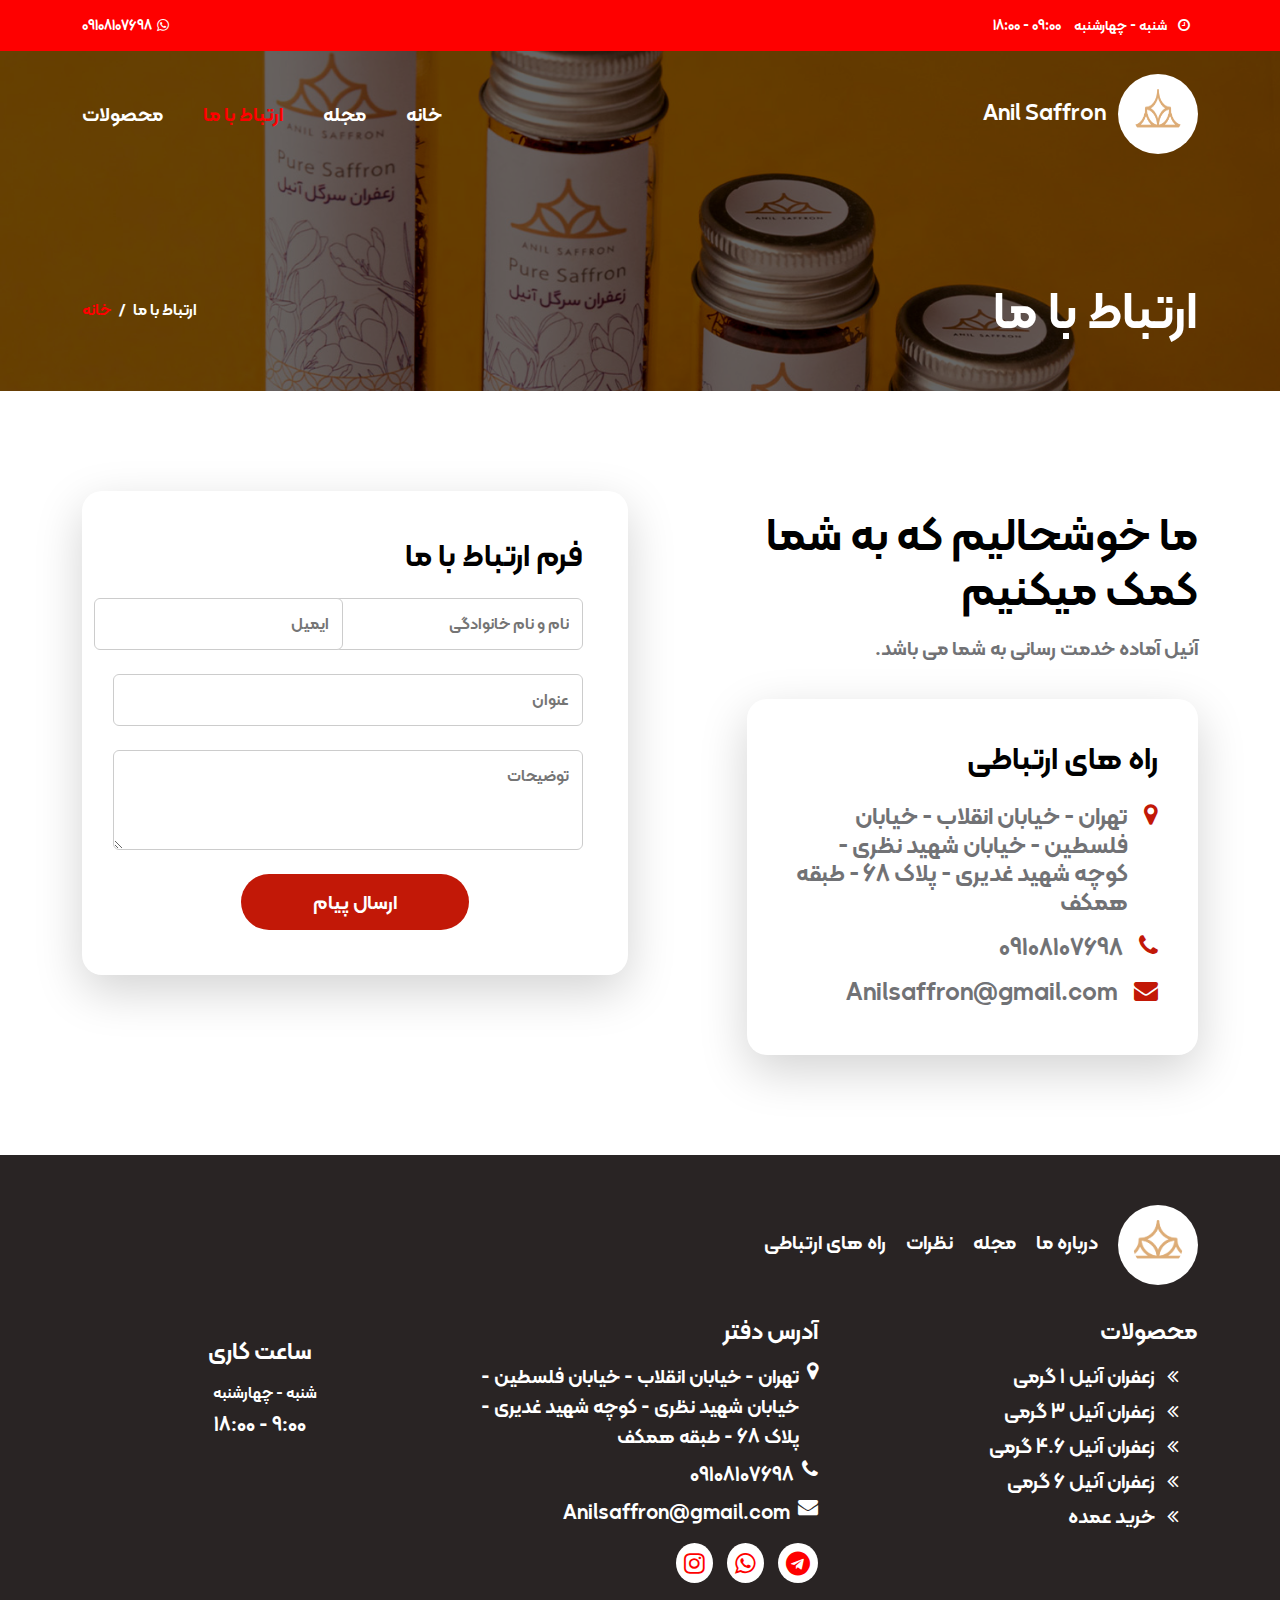
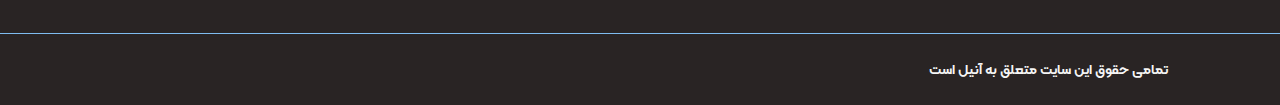
<file: contact-us.html>
<!doctype html>
<html lang="en">

<head>
    <meta charset="utf-8">
    <meta name="viewport" content="width=device-width, initial-scale=1">

    <meta name="description" content="">
    <meta name="author" content="">

    <title>ارتباط با ما</title>

    <!-- CSS FILES -->
    <link rel="preconnect" href="https://fonts.googleapis.com">

    <link rel="preconnect" href="https://fonts.gstatic.com" crossorigin>

    <link href="https://fonts.googleapis.com/css2?family=Poppins:ital,wght@0,400;0,500;0,700;1,400&display=swap"
        rel="stylesheet">

    <link rel="stylesheet" href="https://cdnjs.cloudflare.com/ajax/libs/font-awesome/4.7.0/css/font-awesome.min.css">

    <link href="css/bootstrap.min.css" rel="stylesheet">

    <link href="css/style.css" rel="stylesheet">


</head>

<body>
    <header class="site-header">
        <div class="container">
            <div class="row">

                <div class="col-lg-12 col-12 d-flex flex-wrap justify-content-between">

                    <p class="d-flex d-lg-block d-md-block d-none mb-0">
                        <i class="fa fa-clock-o me-2"></i>
                        <strong class="me-2">شنبه - چهارشنبه</strong> 09:00 - 18:00
                    </p>

                    <p class="site-header-icon-wrap text-white d-flex mb-0">
                        <i class="site-header-icon fa fa-whatsapp me-2"></i>

                        <a href="tel: 110-220-9800" class="text-white">
                            09108107698
                        </a>
                    </p>
                </div>

            </div>
        </div>
    </header>

    <nav class="navbar navbar-expand-lg">
        <div class="container justify-content-between">
            <a class="navbar-brand m-0" href="index.html">
                <img src="images/Anil_logo.png" class="logo img-fluid" alt="">

                <span class="me-2">Anil Saffron</span>
            </a>

            <button class="navbar-toggler" type="button" data-bs-toggle="collapse" data-bs-target="#navbarNav"
                aria-controls="navbarNav" aria-expanded="false" aria-label="Toggle navigation">
                <span class="navbar-toggler-icon"></span>
            </button>

            <div class="collapse navbar-collapse" id="navbarNav">
                <ul class="navbar-nav me-auto">
                    <li class="nav-item">
                        <a class="nav-link" href="index.html">خانه</a>
                    </li>

                    <li class="nav-item">
                        <a class="nav-link" href="Journal.html">مجله</a>
                    </li>

                    <li class="nav-item">
                        <a class="nav-link active" href="contact-us.html">ارتباط با ما</a>
                    </li>

                    <li class="nav-item">
                        <a class="nav-link ms-0" href="Products.html">محصولات</a>
                    </li>

                </ul>
            </div>
        </div>
    </nav>

    <main>

        <section class="banner-section d-flex justify-content-center align-items-end">
            <div class="section-overlay"></div>

            <div class="container">
                <div class="row">

                    <div class="col-lg-7 col-12">
                        <h1 class="text-white mb-lg-0">ارتباط با ما</h1>
                    </div>

                    <div class="col-lg-4 col-12 d-flex justify-content-lg-end align-items-center me-auto">
                        <nav aria-label="breadcrumb">
                            <ol class="breadcrumb justify-content-center">
                                <li class="breadcrumb-item"><a href="index.html">خانه</a></li>

                                <li class="breadcrumb-item active" aria-current="page">ارتباط با ما</li>
                            </ol>
                        </nav>
                    </div>

                </div>
            </div>
        </section>

        <section class="contact-section section-padding">
            <div class="container">
                <div class="row">

                    <div class="col-lg-5 col-12 ms-auto mb-lg-0 mb-5">
                        <h2 class="my-3">ما خوشحالیم که به شما کمک میکنیم</h2>

                        <p>آنیل آماده خدمت رسانی به شما می باشد.</p>

                        <div class="contact-info bg-white shadow-lg">
                            <h3 class="mb-4">راه های ارتباطی</h3>

                            <h5 class="d-flex mt-3 mb-3">
                                <i class="fa fa-map-marker custom-icon ms-3"></i>
                                تهران - خیابان انقلاب - خیابان فلسطین - خیابان شهید نظری - کوچه شهید غدیری - پلاک 68 -
                                طبقه همکف
                            </h5>

                            <h5 class="d-flex mb-3">
                                <i class="fa fa-phone custom-icon ms-3"></i>

                                <a href="tel: 09108107698">
                                    09108107698
                                </a>
                            </h5>

                            <h5 class="d-flex">
                                <i class="fa fa-envelope custom-icon ms-3"></i>

                                <a href="Anilsaffron@gmail.com">
                                    Anilsaffron@gmail.com
                                </a>
                            </h5>
                        </div>
                    </div>

                    <div class="col-lg-6 col-12">
                        <form class="custom-form consulting-form bg-white shadow-lg mb-5 mb-lg-0" action="#"
                            method="post" role="form">
                            <div class="consulting-form-header d-flex align-items-center">
                                <h3 class="mb-4">فرم ارتباط با ما</h3>
                            </div>

                            <div class="consulting-form-body">
                                <div class="row">
                                    <div class="col-lg-6 col-md-6 col-12">
                                        <input type="text" id="volunteer-name" name="volunteer-name" class="form-input"
                                            placeholder="نام و نام خانوادگی" required>
                                    </div>

                                    <div class="col-lg-6 col-md-6 col-12">
                                        <input type="email" id="volunteer-email" name="volunteer-email"
                                            class="form-input" placeholder="ایمیل" required>
                                    </div>
                                </div>

                                <input type="text" id="job-salary" name="job-salary" class="form-input-1"
                                    placeholder="عنوان" required>

                                <textarea id="volunteer-message" name="volunteer-messagen" rows="3" class="form-input-1"
                                    placeholder="توضیحات" required></textarea>

                                <div class="col-lg-6 col-md-10 col-8 mx-auto">
                                    <button type="submit" class="form-control">ارسال پیام</button>
                                </div>
                            </div>
                        </form>
                    </div>

                </div>
            </div>
        </section>

    </main>

    <footer class="site-footer">
        <div class="container">
            <div class="row">

                <div class="col-lg-12 col-12 d-flex align-items-center mb-4 pb-2">
                    <div>
                        <img src="images/Anil_logo.png" class="logo img-fluid" alt="">
                    </div>

                    <ul class="footer-menu d-flex flex-wrap ms-5">
                        <li class="footer-menu-item"><a href="index.html" class="footer-menu-link">درباره ما</a></li>

                        <li class="footer-menu-item"><a href="Journal.html" class="footer-menu-link">مجله</a></li>

                        <li class="footer-menu-item"><a href="#" class="footer-menu-link">نظرات</a></li>

                        <li class="footer-menu-item"><a href="#" class="footer-menu-link">راه های ارتباطی</a></li>
                    </ul>
                </div>

                <div class="col-lg-4 col-12 mb-4 mb-lg-0">
                    <h5 class="site-footer-title mb-3">محصولات</h5>

                    <ul class="footer-menu">
                        <li class="footer-menu-item">
                            <a href="products-1-detail.html" class="footer-menu-link">
                                <i class="fa fa-angle-double-left footer-menu-link-icon ms-2"></i>
                                زعفران آنیل 1 گرمی
                            </a>
                        </li>

                        <li class="footer-menu-item">
                            <a href="products-3-detail.html" class="footer-menu-link">
                                <i class="fa fa-angle-double-left footer-menu-link-icon ms-2"></i>
                                زعفران آنیل 3 گرمی
                            </a>
                        </li>

                        <li class="footer-menu-item">
                            <a href="products-4-detail.html" class="footer-menu-link">
                                <i class="fa fa-angle-double-left footer-menu-link-icon ms-2"></i>
                                زعفران آنیل 4.6 گرمی
                            </a>
                        </li>

                        <li class="footer-menu-item">
                            <a href="products-6-detail.html" class="footer-menu-link">
                                <i class="fa fa-angle-double-left footer-menu-link-icon ms-2"></i>
                                زعفران آنیل 6 گرمی
                            </a>
                        </li>

                        <li class="footer-menu-item">
                            <a href="Products.html" class="footer-menu-link">
                                <i class="fa fa-angle-double-left footer-menu-link-icon ms-2"></i>
                                خرید عمده
                            </a>
                        </li>
                    </ul>
                </div>

                <div class="col-lg-4 col-md-6 col-12 mb-4 mb-lg-0 mb-md-0">
                    <h5 class="site-footer-title mb-3">آدرس دفتر</h5>

                    <p class="text-white d-flex mt-3 mb-2">
                        <i class="fa fa-map-marker ms-2"></i>
                        تهران - خیابان انقلاب - خیابان فلسطین - خیابان شهید نظری - کوچه شهید غدیری - پلاک 68 - طبقه همکف
                    </p>

                    <p class="text-white d-flex mb-2">
                        <i class="fa fa-phone ms-2"></i>

                        <a href="tel: 09108107698" class="site-footer-link">
                            09108107698
                        </a>
                    </p>

                    <p class="text-white d-flex">
                        <i class="fa fa-envelope ms-2"></i>

                        <a href="mailto:Anilsaffron@gmail.com" class="site-footer-link">
                            Anilsaffron@gmail.com
                        </a>
                    </p>

                    <div class="social-container d-flex">
                        <span><i class="fa fa-telegram p-2 fs-4"></i></span>
                        <span><i class="fa fa-whatsapp p-2 fs-4"></i></span>
                        <span><i class="fa fa-instagram p-2 fs-4"></i></span>
                    </div>
                </div>

                <div class="col-lg-4 col-md-6 col-6 mt-3 mt-lg-0 mt-md-0 text-center">
                    <div class="featured-block">
                        <h5 class="text-white mb-3">ساعت کاری</h5>

                        <strong class="d-block text-white mb-1">شنبه - چهارشنبه</strong>

                        <p class="text-white mb-3">9:00 - 18:00</p>

                    </div>
                </div>
            </div>
        </div>

        <div class="site-footer-bottom">
            <div class="container">
                <div class="row">

                    <div class="col-lg-6 col-12">
                        <p class="copyright-text mb-0">تمامی حقوق این سایت متعلق به آنیل است</p>
                    </div>

                </div>
            </div>
        </div>
    </footer>

    <!-- JAVASCRIPT FILES -->
    <script src="js/jquery.min.js"></script>
    <script src="js/bootstrap.min.js"></script>
    <script src="js/jquery.backstretch.min.js"></script>
    <script src="js/counter.js"></script>
    <script src="js/countdown.js"></script>
    <script src="js/init.js"></script>
    <script src="js/modernizr.js"></script>
    <script src="js/animated-headline.js"></script>
    <script src="js/custom.js"></script>

</body>

</html>
</file>
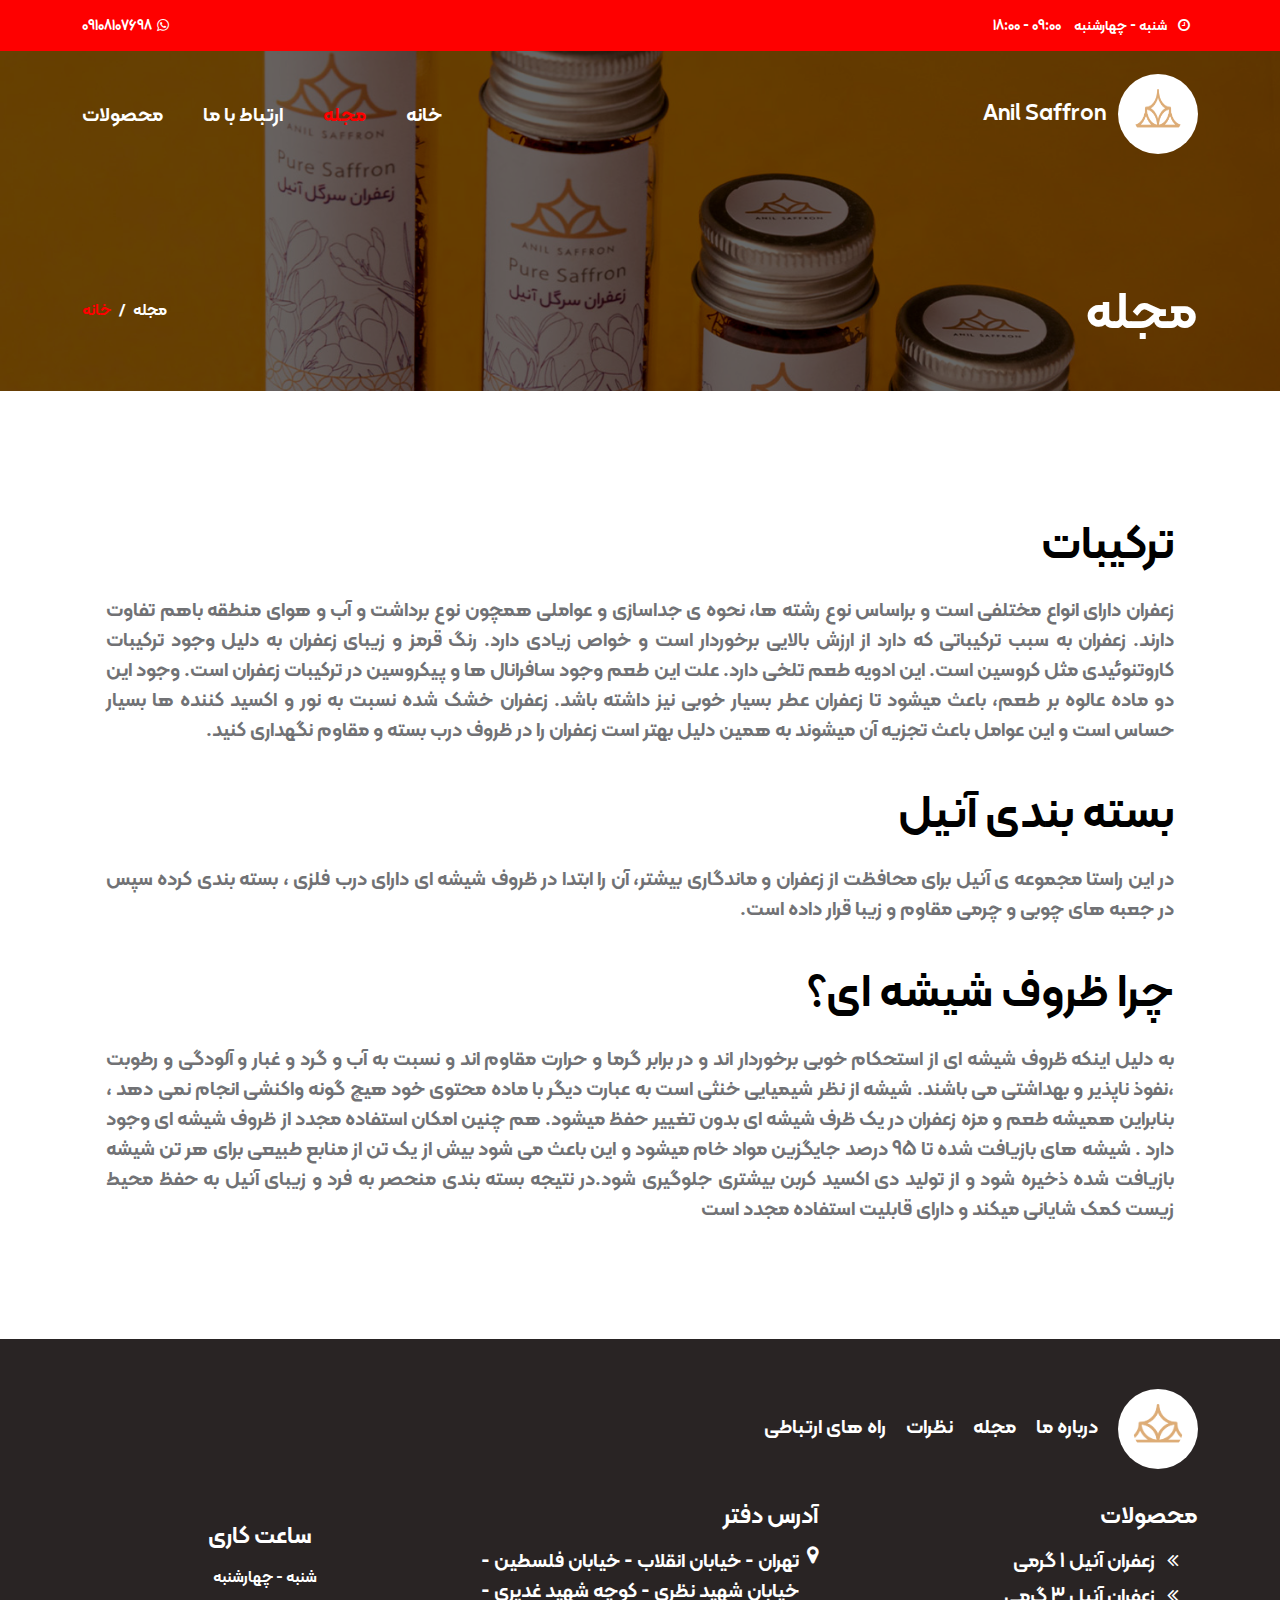
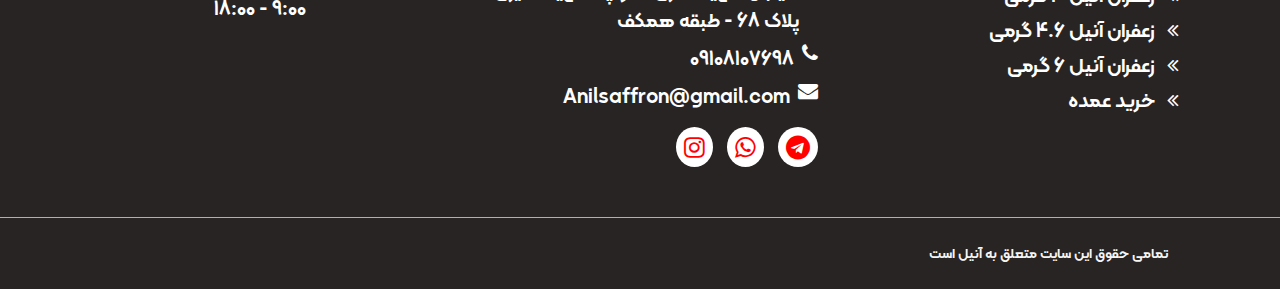
<file: Journal.html>
<!doctype html>
<html lang="en">

<head>
    <meta charset="utf-8">
    <meta name="viewport" content="width=device-width, initial-scale=1">

    <meta name="description" content="">
    <meta name="author" content="">

    <title>مجله</title>

    <!-- CSS FILES -->
    <link rel="preconnect" href="https://fonts.googleapis.com">

    <link rel="preconnect" href="https://fonts.gstatic.com" crossorigin>

    <link href="https://fonts.googleapis.com/css2?family=Poppins:ital,wght@0,400;0,500;0,700;1,400&display=swap"
        rel="stylesheet">

    <link rel="stylesheet" href="https://cdnjs.cloudflare.com/ajax/libs/font-awesome/4.7.0/css/font-awesome.min.css">

    <link href="css/bootstrap.min.css" rel="stylesheet">

    <link href="css/style.css" rel="stylesheet">


</head>

<body>
    <header class="site-header">
        <div class="container">
            <div class="row">

                <div class="col-lg-12 col-12 d-flex flex-wrap justify-content-between">

                    <p class="d-flex d-lg-block d-md-block d-none mb-0">
                        <i class="fa fa-clock-o me-2"></i>
                        <strong class="me-2">شنبه - چهارشنبه</strong> 09:00 - 18:00
                    </p>

                    <p class="site-header-icon-wrap text-white d-flex mb-0">
                        <i class="site-header-icon fa fa-whatsapp me-2"></i>

                        <a href="tel: 110-220-9800" class="text-white">
                            09108107698
                        </a>
                    </p>
                </div>

            </div>
        </div>
    </header>

    <nav class="navbar navbar-expand-lg">
        <div class="container justify-content-between">
            <a class="navbar-brand m-0" href="index.html">
                <img src="images/Anil_logo.png" class="logo img-fluid" alt="">

                <span class="me-2">Anil Saffron</span>
            </a>

            <button class="navbar-toggler" type="button" data-bs-toggle="collapse" data-bs-target="#navbarNav"
                aria-controls="navbarNav" aria-expanded="false" aria-label="Toggle navigation">
                <span class="navbar-toggler-icon"></span>
            </button>

            <div class="collapse navbar-collapse" id="navbarNav">
                <ul class="navbar-nav me-auto">
                    <li class="nav-item">
                        <a class="nav-link" href="index.html">خانه</a>
                    </li>

                    <li class="nav-item">
                        <a class="nav-link active" href="Journal.html">مجله</a>
                    </li>

                    <li class="nav-item">
                        <a class="nav-link" href="contact-us.html">ارتباط با ما</a>
                    </li>

                    <li class="nav-item">
                        <a class="nav-link ms-0" href="Products.html">محصولات</a>
                    </li>

                </ul>
            </div>
        </div>
    </nav>

    <main>

        <section class="banner-section d-flex justify-content-center align-items-end">
            <div class="section-overlay"></div>

            <div class="container">
                <div class="row">

                    <div class="col-lg-7 col-12">
                        <h1 class="text-white mb-lg-0">مجله</h1>
                    </div>

                    <div class="col-lg-4 col-12 d-flex justify-content-lg-end align-items-center me-auto">
                        <nav aria-label="breadcrumb">
                            <ol class="breadcrumb justify-content-center">
                                <li class="breadcrumb-item"><a href="index.html">خانه</a></li>

                                <li class="breadcrumb-item active" aria-current="page">مجله</li>
                            </ol>
                        </nav>
                    </div>

                </div>
            </div>
        </section>

        <section class="services-detail-section section-padding">
            <div class="container">
                <div class="row">


                    <div class="col-12">
                        <div class="services-info px-4 pt-4">
                            <h2 class="mb-4">ترکیبات</h2>

                            <p class="text-justify">
                                زعفران دارای انواع مختلفی است و براساس نوع رشته ها، نحوه ی جداسازی و عواملی همچون نوع
                                برداشت و آب و هوای منطقه
                                باهم تفاوت دارند. زعفران به سبب ترکیباتی که دارد از ارزش بالایی برخوردار است و خواص
                                زیادی دارد. رنگ قرمز و زیبای زعفران به دلیل وجود ترکیبات کاروتنوئیدی مثل کروسین است. این
                                ادویه طعم تلخی دارد. علت این طعم وجود سافرانال ها و پیکروسین
                                در ترکیبات زعفران است. وجود این دو ماده عالوه بر طعم، باعث میشود تا زعفران عطر بسیار
                                خوبی نیز داشته باشد.
                                زعفران خشک شده نسبت به نور و اکسید کننده ها بسیار حساس است و این عوامل باعث تجزیه آن
                                میشوند
                                به همین دلیل بهتر است زعفران را در ظروف درب بسته و مقاوم نگهداری کنید.
                            </p>
                        </div>

                        <div class="services-info px-4 pt-4">
                            <h2 class="mb-4">بسته بندی آنیل</h2>

                            <p class="text-justify">
                                در این راستا مجموعه ی آنیل برای محافظت از زعفران و ماندگاری بیشتر، آن را ابتدا در ظروف
                                شیشه ای دارای درب فلزی ، بسته
                                بندی کرده سپس در جعبه های چوبی و چرمی مقاوم و زیبا قرار داده است.
                            </p>
                        </div>

                        <div class="services-info px-4 pt-4">
                            <h2 class="mb-4">چرا ظروف شیشه ای؟</h2>

                            <p class="text-justify">
                                به دلیل اینکه ظروف شیشه ای از استحکام خوبی برخوردار اند و در برابر گرما و حرارت مقاوم
                                اند و نسبت به آب و گرد و غبار و
                                آلودگی و رطوبت ،نفوذ ناپذیر و بهداشتی می باشند. شیشه از نظر شیمیایی خنثی است به عبارت
                                دیگر با ماده محتوی خود هیچ
                                گونه واکنشی انجام نمی دهد ، بنابراین همیشه طعم و مزه زعفران در یک ظرف شیشه ای بدون تغییر
                                حفظ میشود. هم چنین
                                امکان استفاده مجدد از ظروف شیشه ای وجود دارد . شیشه های بازیافت شده تا 95 درصد جایگزین
                                مواد خام میشود و این باعث
                                می شود بیش از یک تن از منابع طبیعی برای هر تن شیشه بازیافت شده ذخیره شود و از تولید دی
                                اکسید کربن بیشتری
                                جلوگیری شود.در نتیجه بسته بندی منحصر به فرد و زیبای آنیل به حفظ محیط زیست کمک شایانی
                                میکند و دارای قابلیت
                                استفاده مجدد است
                            </p>
                        </div>
                    </div>

                </div>
            </div>
        </section>

    </main>

    <footer class="site-footer">
        <div class="container">
            <div class="row">

                <div class="col-lg-12 col-12 d-flex align-items-center mb-4 pb-2">
                    <div>
                        <img src="images/Anil_logo.png" class="logo img-fluid" alt="">
                    </div>

                    <ul class="footer-menu d-flex flex-wrap ms-5">
                        <li class="footer-menu-item"><a href="index.html" class="footer-menu-link">درباره ما</a>
                        </li>

                        <li class="footer-menu-item"><a href="#" class="footer-menu-link">مجله</a></li>

                        <li class="footer-menu-item"><a href="#" class="footer-menu-link">نظرات</a></li>

                        <li class="footer-menu-item"><a href="contact-us.html" class="footer-menu-link">راه های
                                ارتباطی</a></li>
                    </ul>
                </div>

                <div class="col-lg-4 col-12 mb-4 mb-lg-0">
                    <h5 class="site-footer-title mb-3">محصولات</h5>

                    <ul class="footer-menu">
                        <li class="footer-menu-item">
                            <a href="products-1-detail.html" class="footer-menu-link">
                                <i class="fa fa-angle-double-left footer-menu-link-icon ms-2"></i>
                                زعفران آنیل 1 گرمی
                            </a>
                        </li>

                        <li class="footer-menu-item">
                            <a href="products-3-detail.html" class="footer-menu-link">
                                <i class="fa fa-angle-double-left footer-menu-link-icon ms-2"></i>
                                زعفران آنیل 3 گرمی
                            </a>
                        </li>

                        <li class="footer-menu-item">
                            <a href="products-4-detail.html" class="footer-menu-link">
                                <i class="fa fa-angle-double-left footer-menu-link-icon ms-2"></i>
                                زعفران آنیل 4.6 گرمی
                            </a>
                        </li>

                        <li class="footer-menu-item">
                            <a href="products-6-detail.html" class="footer-menu-link">
                                <i class="fa fa-angle-double-left footer-menu-link-icon ms-2"></i>
                                زعفران آنیل 6 گرمی
                            </a>
                        </li>

                        <li class="footer-menu-item">
                            <a href="Products.html" class="footer-menu-link">
                                <i class="fa fa-angle-double-left footer-menu-link-icon ms-2"></i>
                                خرید عمده
                            </a>
                        </li>
                    </ul>
                </div>

                <div class="col-lg-4 col-md-6 col-12 mb-4 mb-lg-0 mb-md-0">
                    <h5 class="site-footer-title mb-3">آدرس دفتر</h5>

                    <p class="text-white d-flex mt-3 mb-2">
                        <i class="fa fa-map-marker ms-2"></i>
                        تهران - خیابان انقلاب - خیابان فلسطین - خیابان شهید نظری - کوچه شهید غدیری - پلاک 68 - طبقه همکف
                    </p>

                    <p class="text-white d-flex mb-2">
                        <i class="fa fa-phone ms-2"></i>

                        <a href="tel: 09108107698" class="site-footer-link">
                            09108107698
                        </a>
                    </p>

                    <p class="text-white d-flex">
                        <i class="fa fa-envelope ms-2"></i>

                        <a href="mailto:Anilsaffron@gmail.com" class="site-footer-link">
                            Anilsaffron@gmail.com
                        </a>
                    </p>

                    <div class="social-container d-flex">
                        <span><i class="fa fa-telegram p-2 fs-4"></i></span>
                        <span><i class="fa fa-whatsapp p-2 fs-4"></i></span>
                        <span><i class="fa fa-instagram p-2 fs-4"></i></span>
                    </div>
                </div>

                <div class="col-lg-4 col-md-6 col-6 mt-3 mt-lg-0 mt-md-0 text-center">
                    <div class="featured-block">
                        <h5 class="text-white mb-3">ساعت کاری</h5>

                        <strong class="d-block text-white mb-1">شنبه - چهارشنبه</strong>

                        <p class="text-white mb-3">9:00 - 18:00</p>

                    </div>
                </div>
            </div>
        </div>

        <div class="site-footer-bottom">
            <div class="container">
                <div class="row">

                    <div class="col-lg-6 col-12">
                        <p class="copyright-text mb-0">تمامی حقوق این سایت متعلق به آنیل است</p>
                    </div>

                </div>
            </div>
        </div>
    </footer>

    <!-- JAVASCRIPT FILES -->
    <script src="js/jquery.min.js"></script>
    <script src="js/bootstrap.min.js"></script>
    <script src="js/jquery.backstretch.min.js"></script>
    <script src="js/counter.js"></script>
    <script src="js/countdown.js"></script>
    <script src="js/init.js"></script>
    <script src="js/modernizr.js"></script>
    <script src="js/animated-headline.js"></script>
    <script src="js/custom.js"></script>

</body>

</html>
</file>
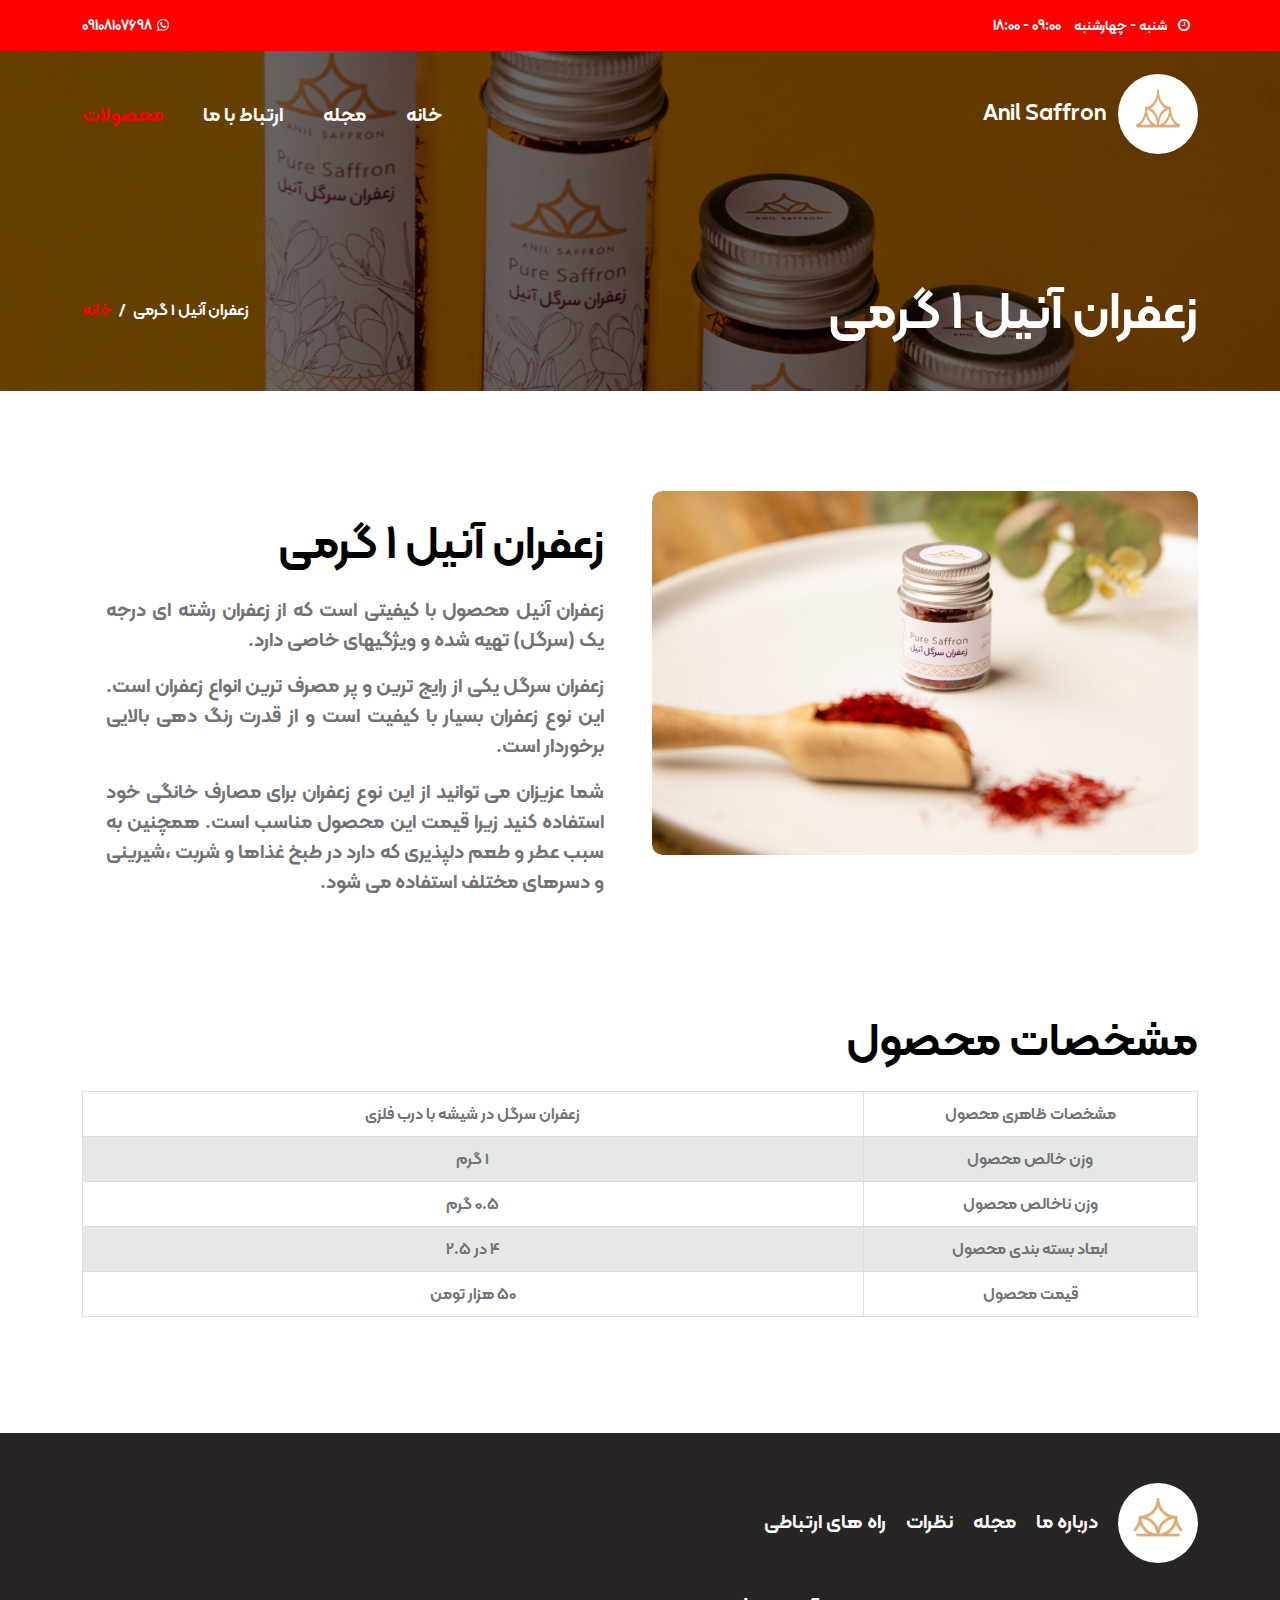
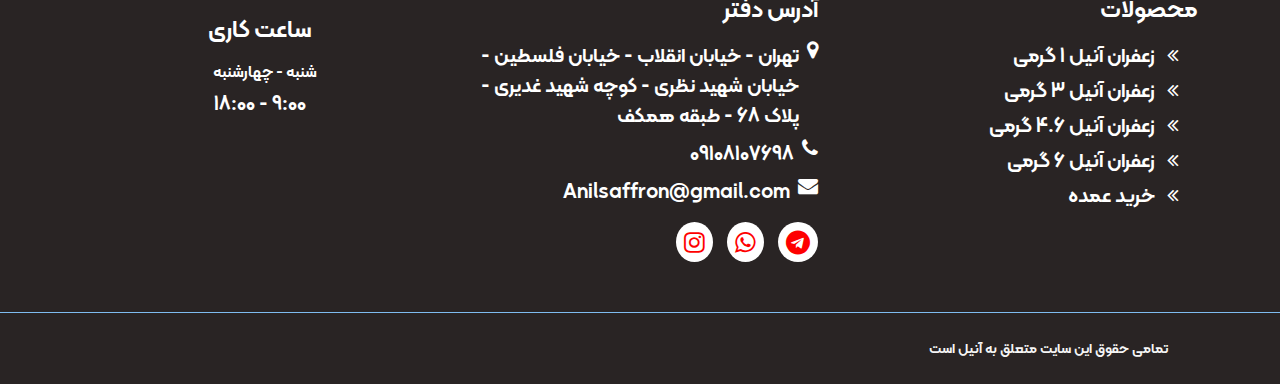
<file: products-1-detail.html>
<!doctype html>
<html lang="en">

<head>
    <meta charset="utf-8">
    <meta name="viewport" content="width=device-width, initial-scale=1">

    <meta name="description" content="">
    <meta name="author" content="">

    <title>زعفران آنیل 1 گرمی</title>

    <!-- CSS FILES -->
    <link rel="preconnect" href="https://fonts.googleapis.com">

    <link rel="preconnect" href="https://fonts.gstatic.com" crossorigin>

    <link href="https://fonts.googleapis.com/css2?family=Poppins:ital,wght@0,400;0,500;0,700;1,400&display=swap"
        rel="stylesheet">

    <link rel="stylesheet" href="https://cdnjs.cloudflare.com/ajax/libs/font-awesome/4.7.0/css/font-awesome.min.css">

    <link href="css/bootstrap.min.css" rel="stylesheet">

    <link href="css/style.css" rel="stylesheet">


</head>

<body>
    <header class="site-header">
        <div class="container">
            <div class="row">

                <div class="col-lg-12 col-12 d-flex flex-wrap justify-content-between">

                    <p class="d-flex d-lg-block d-md-block d-none mb-0">
                        <i class="fa fa-clock-o me-2"></i>
                        <strong class="me-2">شنبه - چهارشنبه</strong> 09:00 - 18:00
                    </p>

                    <p class="site-header-icon-wrap text-white d-flex mb-0">
                        <i class="site-header-icon fa fa-whatsapp me-2"></i>

                        <a href="tel: 110-220-9800" class="text-white">
                            09108107698
                        </a>
                    </p>
                </div>

            </div>
        </div>
    </header>

    <nav class="navbar navbar-expand-lg">
        <div class="container justify-content-between">
            <a class="navbar-brand m-0" href="index.html">
                <img src="images/Anil_logo.png" class="logo img-fluid" alt="">

                <span class="me-2">Anil Saffron</span>
            </a>

            <button class="navbar-toggler" type="button" data-bs-toggle="collapse" data-bs-target="#navbarNav"
                aria-controls="navbarNav" aria-expanded="false" aria-label="Toggle navigation">
                <span class="navbar-toggler-icon"></span>
            </button>

            <div class="collapse navbar-collapse" id="navbarNav">
                <ul class="navbar-nav me-auto">
                    <li class="nav-item">
                        <a class="nav-link" href="index.html">خانه</a>
                    </li>

                    <li class="nav-item">
                        <a class="nav-link" href="Journal.html">مجله</a>
                    </li>

                    <li class="nav-item">
                        <a class="nav-link" href="contact-us.html">ارتباط با ما</a>
                    </li>

                    <li class="nav-item">
                        <a class="nav-link ms-0 active" href="Products.html">محصولات</a>
                    </li>

                </ul>
            </div>
        </div>
    </nav>

    <main>

        <section class="banner-section d-flex justify-content-center align-items-end">
            <div class="section-overlay"></div>

            <div class="container">
                <div class="row">

                    <div class="col-lg-7 col-12">
                        <h1 class="text-white mb-lg-0">زعفران آنیل 1 گرمی</h1>
                    </div>

                    <div class="col-lg-4 col-12 d-flex justify-content-lg-end align-items-center me-auto">
                        <nav aria-label="breadcrumb">
                            <ol class="breadcrumb justify-content-center">
                                <li class="breadcrumb-item"><a href="index.html">خانه</a></li>

                                <li class="breadcrumb-item active" aria-current="page">زعفران آنیل 1 گرمی</li>
                            </ol>
                        </nav>
                    </div>

                </div>
            </div>
        </section>

        <section class="services-detail-section section-padding">
            <div class="container">
                <div class="row">

                    <div class="col-lg-6 col-12">
                        <div class="services-image-wrap">
                            <img src="images/services/Products-4.jpg" class="services-image img-fluid" alt="">
                            <img src="images/services/Products-4-d.jpg"
                                class="services-image services-image-hover img-fluid" alt="">
                        </div>
                    </div>

                    <div class="col-lg-6 col-12">
                        <div class="services-info px-4 pt-4">
                            <h2 class="mb-4">زعفران آنیل 1 گرمی</h2>

                            <p class="text-justify">
                                زعفران آنیل محصول با کیفیتی است که از زعفران رشته ای درجه یک (سرگل) تهیه شده و ویژگیهای
                                خاصی دارد.
                            </p>
                            <p class="text-justify">
                                زعفران سرگل یکی از رایج ترین و پر مصرف ترین انواع زعفران است. این نوع زعفران بسیار با
                                کیفیت است و از قدرت رنگ دهی
                                بالایی برخوردار است.
                            </p>
                            <p class="text-justify">
                                شما عزیزان می توانید از این نوع زعفران برای مصارف خانگی خود استفاده کنید زیرا قیمت این
                                محصول
                                مناسب است. همچنین به سبب عطر و طعم دلپذیری که دارد در طبخ غذاها و شربت ،شیرینی و دسرهای
                                مختلف استفاده می
                                شود.
                            </p>
                        </div>
                    </div>

                </div>
            </div>
        </section>

        <section class="services-detail-section">
            <div class="container">
                <div class="row">

                    <div class="col-12">
                        <h2 class="mb-4">مشخصات محصول</h2>
                    </div>

                    <div class="col-12 table">
                        <table>
                            <tr>
                                <td>مشخصات ظاهری محصول</td>
                                <td>زعفران سرگل در شیشه با درب فلزی</td>
                            </tr>
                            <tr>
                                <td>وزن خالص محصول</td>
                                <td>1 گرم</td>
                            </tr>
                            <tr>
                                <td>وزن ناخالص محصول</td>
                                <td>0.5 گرم</td>
                            </tr>
                            <tr>
                                <td>ابعاد بسته بندی محصول</td>
                                <td>4 در 2.5</td>
                            </tr>
                            <tr>
                                <td>قیمت محصول</td>
                                <td>50 هزار تومن</td>
                            </tr>
                        </table>
                    </div>
                </div>
            </div>
        </section>

    </main>

    <footer class="site-footer">
        <div class="container">
            <div class="row">

                <div class="col-lg-12 col-12 d-flex align-items-center mb-4 pb-2">
                    <div>
                        <img src="images/Anil_logo.png" class="logo img-fluid" alt="">
                    </div>

                    <ul class="footer-menu d-flex flex-wrap ms-5">
                        <li class="footer-menu-item"><a href="index.html" class="footer-menu-link">درباره ما</a></li>

                        <li class="footer-menu-item"><a href="Journal.html" class="footer-menu-link">مجله</a></li>

                        <li class="footer-menu-item"><a href="#" class="footer-menu-link">نظرات</a></li>

                        <li class="footer-menu-item"><a href="contact-us.html" class="footer-menu-link">راه های ارتباطی</a></li>
                    </ul>
                </div>

                <div class="col-lg-4 col-12 mb-4 mb-lg-0">
                    <h5 class="site-footer-title mb-3">محصولات</h5>

                    <ul class="footer-menu">
                        <li class="footer-menu-item">
                            <a href="#" class="footer-menu-link">
                                <i class="fa fa-angle-double-left footer-menu-link-icon ms-2"></i>
                                زعفران آنیل 1 گرمی
                            </a>
                        </li>

                        <li class="footer-menu-item">
                            <a href="products-3-detail.html" class="footer-menu-link">
                                <i class="fa fa-angle-double-left footer-menu-link-icon ms-2"></i>
                                زعفران آنیل 3 گرمی
                            </a>
                        </li>

                        <li class="footer-menu-item">
                            <a href="products-4-detail.html" class="footer-menu-link">
                                <i class="fa fa-angle-double-left footer-menu-link-icon ms-2"></i>
                                زعفران آنیل 4.6 گرمی
                            </a>
                        </li>

                        <li class="footer-menu-item">
                            <a href="products-6-detail.html" class="footer-menu-link">
                                <i class="fa fa-angle-double-left footer-menu-link-icon ms-2"></i>
                                زعفران آنیل 6 گرمی
                            </a>
                        </li>

                        <li class="footer-menu-item">
                            <a href="Products.html" class="footer-menu-link">
                                <i class="fa fa-angle-double-left footer-menu-link-icon ms-2"></i>
                                خرید عمده
                            </a>
                        </li>
                    </ul>
                </div>

                <div class="col-lg-4 col-md-6 col-12 mb-4 mb-lg-0 mb-md-0">
                    <h5 class="site-footer-title mb-3">آدرس دفتر</h5>

                    <p class="text-white d-flex mt-3 mb-2">
                        <i class="fa fa-map-marker ms-2"></i>
                        تهران - خیابان انقلاب - خیابان فلسطین - خیابان شهید نظری - کوچه شهید غدیری - پلاک 68 - طبقه همکف
                    </p>

                    <p class="text-white d-flex mb-2">
                        <i class="fa fa-phone ms-2"></i>

                        <a href="tel: 09108107698" class="site-footer-link">
                            09108107698
                        </a>
                    </p>

                    <p class="text-white d-flex">
                        <i class="fa fa-envelope ms-2"></i>

                        <a href="mailto:Anilsaffron@gmail.com" class="site-footer-link">
                            Anilsaffron@gmail.com
                        </a>
                    </p>

                    <div class="social-container d-flex">
                        <span><i class="fa fa-telegram p-2 fs-4"></i></span>
                        <span><i class="fa fa-whatsapp p-2 fs-4"></i></span>
                        <span><i class="fa fa-instagram p-2 fs-4"></i></span>
                    </div>
                </div>

                <div class="col-lg-4 col-md-6 col-6 mt-3 mt-lg-0 mt-md-0 text-center">
                    <div class="featured-block">
                        <h5 class="text-white mb-3">ساعت کاری</h5>

                        <strong class="d-block text-white mb-1">شنبه - چهارشنبه</strong>

                        <p class="text-white mb-3">9:00 - 18:00</p>

                    </div>
                </div>
            </div>
        </div>

        <div class="site-footer-bottom">
            <div class="container">
                <div class="row">

                    <div class="col-lg-6 col-12">
                        <p class="copyright-text mb-0">تمامی حقوق این سایت متعلق به آنیل است</p>
                    </div>

                </div>
            </div>
        </div>
    </footer>

    <!-- JAVASCRIPT FILES -->
    <script src="js/jquery.min.js"></script>
    <script src="js/bootstrap.min.js"></script>
    <script src="js/jquery.backstretch.min.js"></script>
    <script src="js/counter.js"></script>
    <script src="js/countdown.js"></script>
    <script src="js/init.js"></script>
    <script src="js/modernizr.js"></script>
    <script src="js/animated-headline.js"></script>
    <script src="js/custom.js"></script>

</body>

</html>
</file>
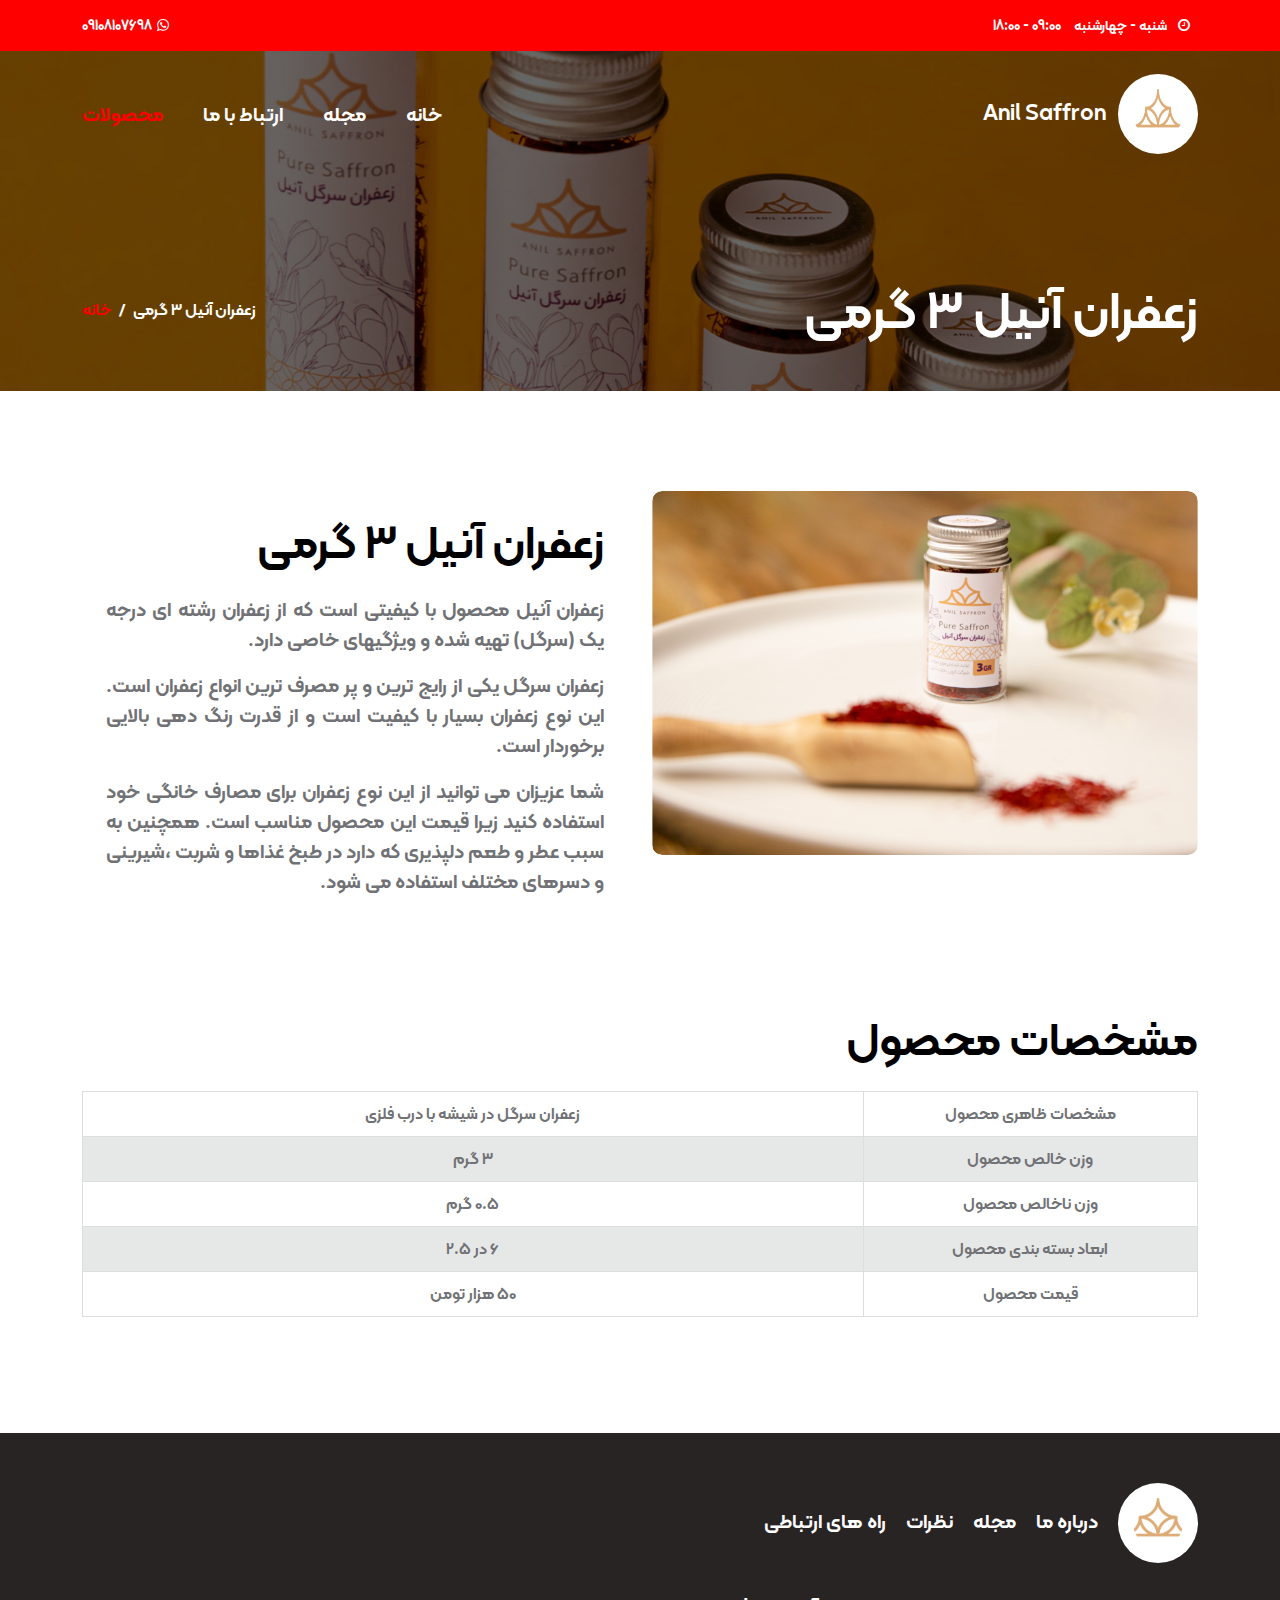
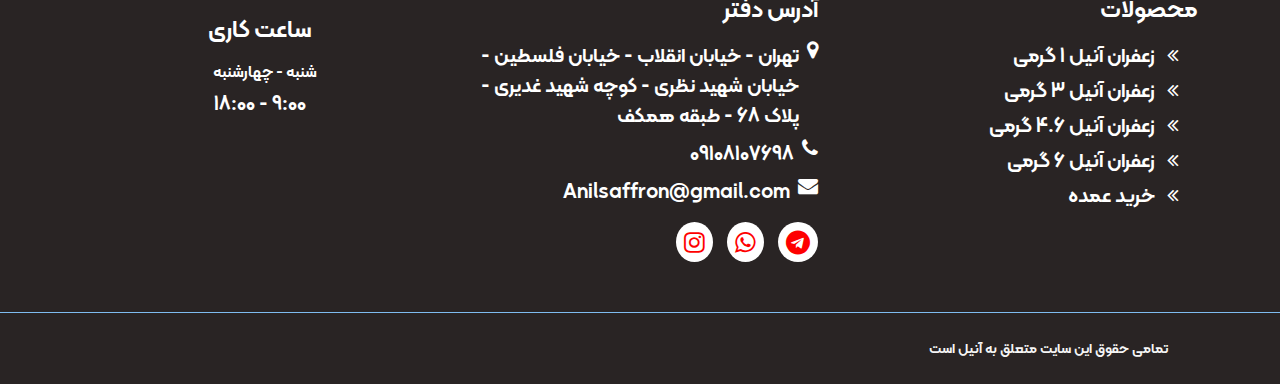
<file: products-3-detail.html>
<!doctype html>
<html lang="en">

<head>
    <meta charset="utf-8">
    <meta name="viewport" content="width=device-width, initial-scale=1">

    <meta name="description" content="">
    <meta name="author" content="">

    <title>زعفران آنیل 3 گرمی</title>

    <!-- CSS FILES -->
    <link rel="preconnect" href="https://fonts.googleapis.com">

    <link rel="preconnect" href="https://fonts.gstatic.com" crossorigin>

    <link href="https://fonts.googleapis.com/css2?family=Poppins:ital,wght@0,400;0,500;0,700;1,400&display=swap"
        rel="stylesheet">

    <link rel="stylesheet" href="https://cdnjs.cloudflare.com/ajax/libs/font-awesome/4.7.0/css/font-awesome.min.css">

    <link href="css/bootstrap.min.css" rel="stylesheet">

    <link href="css/style.css" rel="stylesheet">


</head>

<body>
    <header class="site-header">
        <div class="container">
            <div class="row">

                <div class="col-lg-12 col-12 d-flex flex-wrap justify-content-between">

                    <p class="d-flex d-lg-block d-md-block d-none mb-0">
                        <i class="fa fa-clock-o me-2"></i>
                        <strong class="me-2">شنبه - چهارشنبه</strong> 09:00 - 18:00
                    </p>

                    <p class="site-header-icon-wrap text-white d-flex mb-0">
                        <i class="site-header-icon fa fa-whatsapp me-2"></i>

                        <a href="tel: 110-220-9800" class="text-white">
                            09108107698
                        </a>
                    </p>
                </div>

            </div>
        </div>
    </header>

    <nav class="navbar navbar-expand-lg">
        <div class="container justify-content-between">
            <a class="navbar-brand m-0" href="index.html">
                <img src="images/Anil_logo.png" class="logo img-fluid" alt="">

                <span class="me-2">Anil Saffron</span>
            </a>

            <button class="navbar-toggler" type="button" data-bs-toggle="collapse" data-bs-target="#navbarNav"
                aria-controls="navbarNav" aria-expanded="false" aria-label="Toggle navigation">
                <span class="navbar-toggler-icon"></span>
            </button>

            <div class="collapse navbar-collapse" id="navbarNav">
                <ul class="navbar-nav me-auto">
                    <li class="nav-item">
                        <a class="nav-link" href="index.html">خانه</a>
                    </li>

                    <li class="nav-item">
                        <a class="nav-link" href="Journal.html">مجله</a>
                    </li>

                    <li class="nav-item">
                        <a class="nav-link" href="contact-us.html">ارتباط با ما</a>
                    </li>

                    <li class="nav-item">
                        <a class="nav-link ms-0 active" href="Products.html">محصولات</a>
                    </li>

                </ul>
            </div>
        </div>
    </nav>

    <main>

        <section class="banner-section d-flex justify-content-center align-items-end">
            <div class="section-overlay"></div>

            <div class="container">
                <div class="row">

                    <div class="col-lg-7 col-12">
                        <h1 class="text-white mb-lg-0">زعفران آنیل 3 گرمی</h1>
                    </div>

                    <div class="col-lg-4 col-12 d-flex justify-content-lg-end align-items-center me-auto">
                        <nav aria-label="breadcrumb">
                            <ol class="breadcrumb justify-content-center">
                                <li class="breadcrumb-item"><a href="index.html">خانه</a></li>

                                <li class="breadcrumb-item active" aria-current="page">زعفران آنیل 3 گرمی</li>
                            </ol>
                        </nav>
                    </div>

                </div>
            </div>
        </section>

        <section class="services-detail-section section-padding">
            <div class="container">
                <div class="row">

                    <div class="col-lg-6 col-12">
                        <div class="services-image-wrap">
                            <img src="images/services/Products-3.jpg" class="services-image img-fluid" alt="">
                            <img src="images/services/Products-3-c.jpg"
                                class="services-image services-image-hover img-fluid" alt="">
                        </div>
                    </div>

                    <div class="col-lg-6 col-12">
                        <div class="services-info px-4 pt-4">
                            <h2 class="mb-4">زعفران آنیل 3 گرمی</h2>

                            <p class="text-justify">
                                زعفران آنیل محصول با کیفیتی است که از زعفران رشته ای درجه یک (سرگل) تهیه شده و ویژگیهای
                                خاصی دارد.
                            </p>
                            <p class="text-justify">
                                زعفران سرگل یکی از رایج ترین و پر مصرف ترین انواع زعفران است. این نوع زعفران بسیار با
                                کیفیت است و از قدرت رنگ دهی
                                بالایی برخوردار است.
                            </p>
                            <p class="text-justify">
                                شما عزیزان می توانید از این نوع زعفران برای مصارف خانگی خود استفاده کنید زیرا قیمت این
                                محصول
                                مناسب است. همچنین به سبب عطر و طعم دلپذیری که دارد در طبخ غذاها و شربت ،شیرینی و دسرهای
                                مختلف استفاده می
                                شود.
                            </p>
                        </div>
                    </div>

                </div>
            </div>
        </section>

        <section class="services-detail-section">
            <div class="container">
                <div class="row">

                    <div class="col-12">
                        <h2 class="mb-4">مشخصات محصول</h2>
                    </div>

                    <div class="col-12 table">
                        <table>
                            <tr>
                                <td>مشخصات ظاهری محصول</td>
                                <td>زعفران سرگل در شیشه با درب فلزی</td>
                            </tr>
                            <tr>
                                <td>وزن خالص محصول</td>
                                <td>3 گرم</td>
                            </tr>
                            <tr>
                                <td>وزن ناخالص محصول</td>
                                <td>0.5 گرم</td>
                            </tr>
                            <tr>
                                <td>ابعاد بسته بندی محصول</td>
                                <td>6 در 2.5</td>
                            </tr>
                            <tr>
                                <td>قیمت محصول</td>
                                <td>50 هزار تومن</td>
                            </tr>
                        </table>
                    </div>
                </div>
            </div>
        </section>

    </main>

    <footer class="site-footer">
        <div class="container">
            <div class="row">

                <div class="col-lg-12 col-12 d-flex align-items-center mb-4 pb-2">
                    <div>
                        <img src="images/Anil_logo.png" class="logo img-fluid" alt="">
                    </div>

                    <ul class="footer-menu d-flex flex-wrap ms-5">
                        <li class="footer-menu-item"><a href="index.html" class="footer-menu-link">درباره ما</a></li>

                        <li class="footer-menu-item"><a href="Journal.html" class="footer-menu-link">مجله</a></li>

                        <li class="footer-menu-item"><a href="#" class="footer-menu-link">نظرات</a></li>

                        <li class="footer-menu-item"><a href="contact-us.html" class="footer-menu-link">راه های ارتباطی</a></li>
                    </ul>
                </div>

                <div class="col-lg-4 col-12 mb-4 mb-lg-0">
                    <h5 class="site-footer-title mb-3">محصولات</h5>

                    <ul class="footer-menu">
                        <li class="footer-menu-item">
                            <a href="products-1-detail.html" class="footer-menu-link">
                                <i class="fa fa-angle-double-left footer-menu-link-icon ms-2"></i>
                                زعفران آنیل 1 گرمی
                            </a>
                        </li>

                        <li class="footer-menu-item">
                            <a href="#" class="footer-menu-link">
                                <i class="fa fa-angle-double-left footer-menu-link-icon ms-2"></i>
                                زعفران آنیل 3 گرمی
                            </a>
                        </li>

                        <li class="footer-menu-item">
                            <a href="products-4-detail.html" class="footer-menu-link">
                                <i class="fa fa-angle-double-left footer-menu-link-icon ms-2"></i>
                                زعفران آنیل 4.6 گرمی
                            </a>
                        </li>

                        <li class="footer-menu-item">
                            <a href="products-6-detail.html" class="footer-menu-link">
                                <i class="fa fa-angle-double-left footer-menu-link-icon ms-2"></i>
                                زعفران آنیل 6 گرمی
                            </a>
                        </li>

                        <li class="footer-menu-item">
                            <a href="Products.html" class="footer-menu-link">
                                <i class="fa fa-angle-double-left footer-menu-link-icon ms-2"></i>
                                خرید عمده
                            </a>
                        </li>
                    </ul>
                </div>

                <div class="col-lg-4 col-md-6 col-12 mb-4 mb-lg-0 mb-md-0">
                    <h5 class="site-footer-title mb-3">آدرس دفتر</h5>

                    <p class="text-white d-flex mt-3 mb-2">
                        <i class="fa fa-map-marker ms-2"></i>
                        تهران - خیابان انقلاب - خیابان فلسطین - خیابان شهید نظری - کوچه شهید غدیری - پلاک 68 - طبقه همکف
                    </p>

                    <p class="text-white d-flex mb-2">
                        <i class="fa fa-phone ms-2"></i>

                        <a href="tel: 09108107698" class="site-footer-link">
                            09108107698
                        </a>
                    </p>

                    <p class="text-white d-flex">
                        <i class="fa fa-envelope ms-2"></i>

                        <a href="mailto:Anilsaffron@gmail.com" class="site-footer-link">
                            Anilsaffron@gmail.com
                        </a>
                    </p>

                    <div class="social-container d-flex">
                        <span><i class="fa fa-telegram p-2 fs-4"></i></span>
                        <span><i class="fa fa-whatsapp p-2 fs-4"></i></span>
                        <span><i class="fa fa-instagram p-2 fs-4"></i></span>
                    </div>
                </div>

                <div class="col-lg-4 col-md-6 col-6 mt-3 mt-lg-0 mt-md-0 text-center">
                    <div class="featured-block">
                        <h5 class="text-white mb-3">ساعت کاری</h5>

                        <strong class="d-block text-white mb-1">شنبه - چهارشنبه</strong>

                        <p class="text-white mb-3">9:00 - 18:00</p>

                    </div>
                </div>
            </div>
        </div>

        <div class="site-footer-bottom">
            <div class="container">
                <div class="row">

                    <div class="col-lg-6 col-12">
                        <p class="copyright-text mb-0">تمامی حقوق این سایت متعلق به آنیل است</p>
                    </div>

                </div>
            </div>
        </div>
    </footer>

    <!-- JAVASCRIPT FILES -->
    <script src="js/jquery.min.js"></script>
    <script src="js/bootstrap.min.js"></script>
    <script src="js/jquery.backstretch.min.js"></script>
    <script src="js/counter.js"></script>
    <script src="js/countdown.js"></script>
    <script src="js/init.js"></script>
    <script src="js/modernizr.js"></script>
    <script src="js/animated-headline.js"></script>
    <script src="js/custom.js"></script>

</body>

</html>
</file>
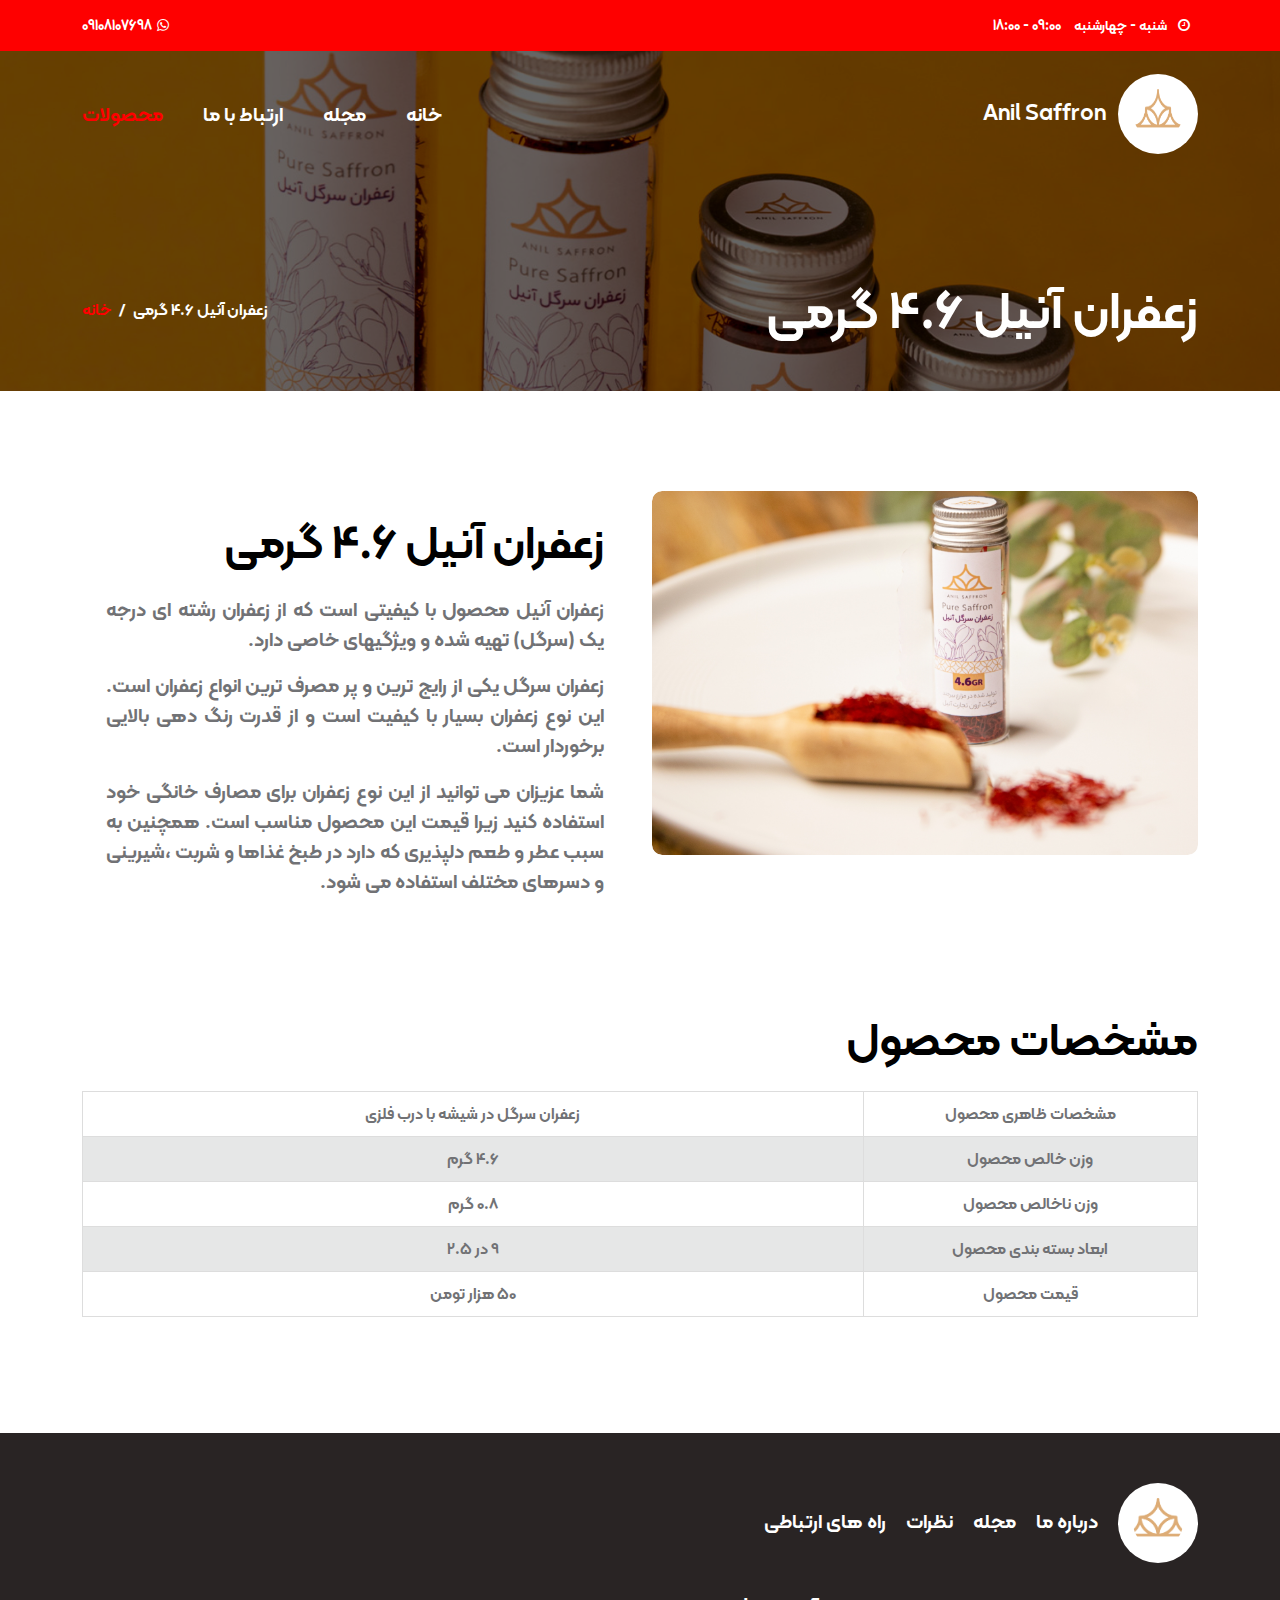
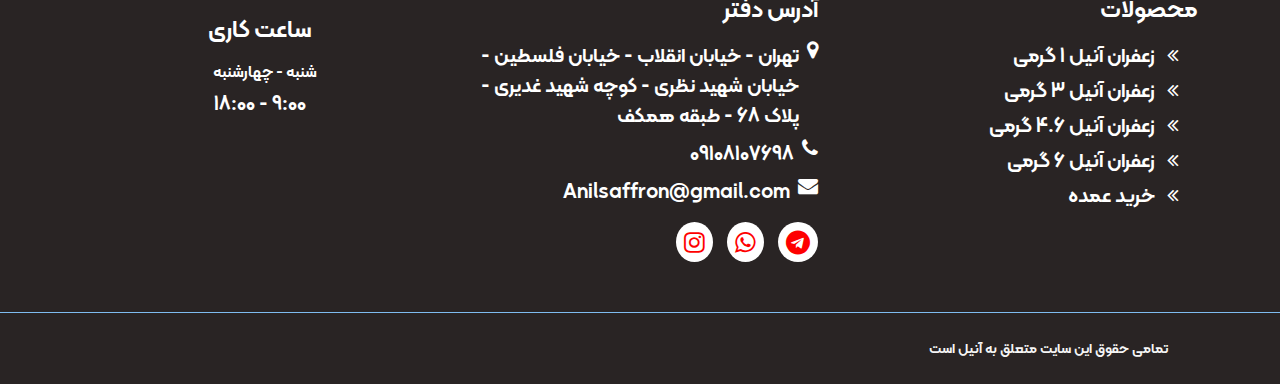
<file: products-4-detail.html>
<!doctype html>
<html lang="en">

<head>
    <meta charset="utf-8">
    <meta name="viewport" content="width=device-width, initial-scale=1">

    <meta name="description" content="">
    <meta name="author" content="">

    <title>زعفران آنیل 4.6 گرمی</title>

    <!-- CSS FILES -->
    <link rel="preconnect" href="https://fonts.googleapis.com">

    <link rel="preconnect" href="https://fonts.gstatic.com" crossorigin>

    <link href="https://fonts.googleapis.com/css2?family=Poppins:ital,wght@0,400;0,500;0,700;1,400&display=swap"
        rel="stylesheet">

    <link rel="stylesheet" href="https://cdnjs.cloudflare.com/ajax/libs/font-awesome/4.7.0/css/font-awesome.min.css">

    <link href="css/bootstrap.min.css" rel="stylesheet">

    <link href="css/style.css" rel="stylesheet">


</head>

<body>
    <header class="site-header">
        <div class="container">
            <div class="row">

                <div class="col-lg-12 col-12 d-flex flex-wrap justify-content-between">

                    <p class="d-flex d-lg-block d-md-block d-none mb-0">
                        <i class="fa fa-clock-o me-2"></i>
                        <strong class="me-2">شنبه - چهارشنبه</strong> 09:00 - 18:00
                    </p>

                    <p class="site-header-icon-wrap text-white d-flex mb-0">
                        <i class="site-header-icon fa fa-whatsapp me-2"></i>

                        <a href="tel: 110-220-9800" class="text-white">
                            09108107698
                        </a>
                    </p>
                </div>

            </div>
        </div>
    </header>

    <nav class="navbar navbar-expand-lg">
        <div class="container justify-content-between">
            <a class="navbar-brand m-0" href="index.html">
                <img src="images/Anil_logo.png" class="logo img-fluid" alt="">

                <span class="me-2">Anil Saffron</span>
            </a>

            <button class="navbar-toggler" type="button" data-bs-toggle="collapse" data-bs-target="#navbarNav"
                aria-controls="navbarNav" aria-expanded="false" aria-label="Toggle navigation">
                <span class="navbar-toggler-icon"></span>
            </button>

            <div class="collapse navbar-collapse" id="navbarNav">
                <ul class="navbar-nav me-auto">
                    <li class="nav-item">
                        <a class="nav-link" href="index.html">خانه</a>
                    </li>

                    <li class="nav-item">
                        <a class="nav-link" href="Journal.html">مجله</a>
                    </li>

                    <li class="nav-item">
                        <a class="nav-link" href="contact-us.html">ارتباط با ما</a>
                    </li>

                    <li class="nav-item">
                        <a class="nav-link ms-0 active" href="Products.html">محصولات</a>
                    </li>

                </ul>
            </div>
        </div>
    </nav>

    <main>

        <section class="banner-section d-flex justify-content-center align-items-end">
            <div class="section-overlay"></div>

            <div class="container">
                <div class="row">

                    <div class="col-lg-7 col-12">
                        <h1 class="text-white mb-lg-0">زعفران آنیل 4.6 گرمی</h1>
                    </div>

                    <div class="col-lg-4 col-12 d-flex justify-content-lg-end align-items-center me-auto">
                        <nav aria-label="breadcrumb">
                            <ol class="breadcrumb justify-content-center">
                                <li class="breadcrumb-item"><a href="index.html">خانه</a></li>

                                <li class="breadcrumb-item active" aria-current="page">زعفران آنیل 4.6 گرمی</li>
                            </ol>
                        </nav>
                    </div>

                </div>
            </div>
        </section>

        <section class="services-detail-section section-padding">
            <div class="container">
                <div class="row">

                    <div class="col-lg-6 col-12">
                        <div class="services-image-wrap">
                            <img src="images/services/Products-2.jpg" class="services-image img-fluid" alt="">
                            <img src="images/services/Products-2-b.jpg"
                                class="services-image services-image-hover img-fluid" alt="">
                        </div>
                    </div>

                    <div class="col-lg-6 col-12">
                        <div class="services-info px-4 pt-4">
                            <h2 class="mb-4">زعفران آنیل 4.6 گرمی</h2>

                            <p class="text-justify">
                                زعفران آنیل محصول با کیفیتی است که از زعفران رشته ای درجه یک (سرگل) تهیه شده و ویژگیهای
                                خاصی دارد.
                            </p>
                            <p class="text-justify">
                                زعفران سرگل یکی از رایج ترین و پر مصرف ترین انواع زعفران است. این نوع زعفران بسیار با
                                کیفیت است و از قدرت رنگ دهی
                                بالایی برخوردار است.
                            </p>
                            <p class="text-justify">
                                شما عزیزان می توانید از این نوع زعفران برای مصارف خانگی خود استفاده کنید زیرا قیمت این
                                محصول
                                مناسب است. همچنین به سبب عطر و طعم دلپذیری که دارد در طبخ غذاها و شربت ،شیرینی و دسرهای
                                مختلف استفاده می
                                شود.
                            </p>
                        </div>
                    </div>

                </div>
            </div>
        </section>

        <section class="services-detail-section">
            <div class="container">
                <div class="row">

                    <div class="col-12">
                        <h2 class="mb-4">مشخصات محصول</h2>
                    </div>

                    <div class="col-12 table">
                        <table>
                            <tr>
                                <td>مشخصات ظاهری محصول</td>
                                <td>زعفران سرگل در شیشه با درب فلزی</td>
                            </tr>
                            <tr>
                                <td>وزن خالص محصول</td>
                                <td>4.6 گرم</td>
                            </tr>
                            <tr>
                                <td>وزن ناخالص محصول</td>
                                <td>0.8 گرم</td>
                            </tr>
                            <tr>
                                <td>ابعاد بسته بندی محصول</td>
                                <td>9 در 2.5</td>
                            </tr>
                            <tr>
                                <td>قیمت محصول</td>
                                <td>50 هزار تومن</td>
                            </tr>
                        </table>
                    </div>
                </div>
            </div>
        </section>

    </main>

    <footer class="site-footer">
        <div class="container">
            <div class="row">

                <div class="col-lg-12 col-12 d-flex align-items-center mb-4 pb-2">
                    <div>
                        <img src="images/Anil_logo.png" class="logo img-fluid" alt="">
                    </div>

                    <ul class="footer-menu d-flex flex-wrap ms-5">
                        <li class="footer-menu-item"><a href="index.html" class="footer-menu-link">درباره ما</a></li>

                        <li class="footer-menu-item"><a href="Journal.html" class="footer-menu-link">مجله</a></li>

                        <li class="footer-menu-item"><a href="#" class="footer-menu-link">نظرات</a></li>

                        <li class="footer-menu-item"><a href="contact-us.html" class="footer-menu-link">راه های ارتباطی</a></li>
                    </ul>
                </div>

                <div class="col-lg-4 col-12 mb-4 mb-lg-0">
                    <h5 class="site-footer-title mb-3">محصولات</h5>

                    <ul class="footer-menu">
                        <li class="footer-menu-item">
                            <a href="products-1-detail.html" class="footer-menu-link">
                                <i class="fa fa-angle-double-left footer-menu-link-icon ms-2"></i>
                                زعفران آنیل 1 گرمی
                            </a>
                        </li>

                        <li class="footer-menu-item">
                            <a href="products-3-detail.html" class="footer-menu-link">
                                <i class="fa fa-angle-double-left footer-menu-link-icon ms-2"></i>
                                زعفران آنیل 3 گرمی
                            </a>
                        </li>

                        <li class="footer-menu-item">
                            <a href="#" class="footer-menu-link">
                                <i class="fa fa-angle-double-left footer-menu-link-icon ms-2"></i>
                                زعفران آنیل 4.6 گرمی
                            </a>
                        </li>

                        <li class="footer-menu-item">
                            <a href="products-6-detail.html" class="footer-menu-link">
                                <i class="fa fa-angle-double-left footer-menu-link-icon ms-2"></i>
                                زعفران آنیل 6 گرمی
                            </a>
                        </li>

                        <li class="footer-menu-item">
                            <a href="Products.html" class="footer-menu-link">
                                <i class="fa fa-angle-double-left footer-menu-link-icon ms-2"></i>
                                خرید عمده
                            </a>
                        </li>
                    </ul>
                </div>

                <div class="col-lg-4 col-md-6 col-12 mb-4 mb-lg-0 mb-md-0">
                    <h5 class="site-footer-title mb-3">آدرس دفتر</h5>

                    <p class="text-white d-flex mt-3 mb-2">
                        <i class="fa fa-map-marker ms-2"></i>
                        تهران - خیابان انقلاب - خیابان فلسطین - خیابان شهید نظری - کوچه شهید غدیری - پلاک 68 - طبقه همکف
                    </p>

                    <p class="text-white d-flex mb-2">
                        <i class="fa fa-phone ms-2"></i>

                        <a href="tel: 09108107698" class="site-footer-link">
                            09108107698
                        </a>
                    </p>

                    <p class="text-white d-flex">
                        <i class="fa fa-envelope ms-2"></i>

                        <a href="mailto:Anilsaffron@gmail.com" class="site-footer-link">
                            Anilsaffron@gmail.com
                        </a>
                    </p>

                    <div class="social-container d-flex">
                        <span><i class="fa fa-telegram p-2 fs-4"></i></span>
                        <span><i class="fa fa-whatsapp p-2 fs-4"></i></span>
                        <span><i class="fa fa-instagram p-2 fs-4"></i></span>
                    </div>
                </div>

                <div class="col-lg-4 col-md-6 col-6 mt-3 mt-lg-0 mt-md-0 text-center">
                    <div class="featured-block">
                        <h5 class="text-white mb-3">ساعت کاری</h5>

                        <strong class="d-block text-white mb-1">شنبه - چهارشنبه</strong>

                        <p class="text-white mb-3">9:00 - 18:00</p>

                    </div>
                </div>
            </div>
        </div>

        <div class="site-footer-bottom">
            <div class="container">
                <div class="row">

                    <div class="col-lg-6 col-12">
                        <p class="copyright-text mb-0">تمامی حقوق این سایت متعلق به آنیل است</p>
                    </div>

                </div>
            </div>
        </div>
    </footer>

    <!-- JAVASCRIPT FILES -->
    <script src="js/jquery.min.js"></script>
    <script src="js/bootstrap.min.js"></script>
    <script src="js/jquery.backstretch.min.js"></script>
    <script src="js/counter.js"></script>
    <script src="js/countdown.js"></script>
    <script src="js/init.js"></script>
    <script src="js/modernizr.js"></script>
    <script src="js/animated-headline.js"></script>
    <script src="js/custom.js"></script>

</body>

</html>
</file>
<file: css/style.css>
@font-face {
  font-family: "reputable";
  src: url("../fonts/KalamehWeb\(FaNum\)-SemiBold.woff") format("woff"),
    url("../fonts/KalamehWeb\(FaNum\)-SemiBold.woff2") format("woff2");
}

/*---------------------------------------
  CUSTOM PROPERTIES ( VARIABLES )             
-----------------------------------------*/
:root {
  --white-color: #ffffff;
  --primary-color: #fe0000;
  --secondary-color: #c21807;
  --section-bg-color: #f5f5f5;
  --custom-btn-bg-color: #C21807;
  --custom-btn-bg-hover-color: #fe0000;
  --dark-color: #000000;
  --p-color: #717275;
  --border-color: #e9eaeb;
  --link-hover-color: #C21807;

  /* --body-font-family:             'Poppins', sans-serif; */

  --h1-font-size: 52px;
  --h2-font-size: 46px;
  --h3-font-size: 32px;
  --h4-font-size: 28px;
  --h5-font-size: 24px;
  --h6-font-size: 22px;
  --p-font-size: 20px;
  --btn-font-size: 18px;
  --copyright-font-size: 14px;

  --border-radius-large: 100px;
  --border-radius-medium: 20px;
  --border-radius-small: 10px;

  --font-weight-normal: 400;
  --font-weight-medium: 500;
  --font-weight-bold: 700;
}

body {
  background-color: var(--white-color);
  /* font-family: var(--body-font-family); */
  font-family: reputable;
  direction: rtl;
}


/*---------------------------------------
  TYPOGRAPHY               
-----------------------------------------*/

h2,
h3,
h4,
h5,
h6 {
  color: var(--dark-color);
}

h1,
h2,
h3,
h4,
h5,
h6 {
  font-weight: var(--font-weight-medium);
}

h1 {
  font-size: var(--h1-font-size);
  font-weight: var(--font-weight-bold);
}

h2 {
  font-size: var(--h2-font-size);
  font-weight: var(--font-weight-bold);
}

h3 {
  font-size: var(--h3-font-size);
}

h4 {
  font-size: var(--h4-font-size);
}

h5 {
  font-size: var(--h5-font-size);
}

h6 {
  font-size: var(--h6-font-size);
}

p {
  color: var(--p-color);
  font-size: var(--p-font-size);
  font-weight: var(--font-weight-normal);
}

ul li {
  color: var(--p-color);
  font-size: var(--p-font-size);
  font-weight: var(--font-weight-normal);
}

a,
button {
  touch-action: manipulation;
  transition: all 0.3s;
}

a {
  display: inline-block;
  color: var(--primary-color);
  text-decoration: none;
}

a:hover {
  color: var(--link-hover-color);
}

b,
strong {
  font-weight: var(--font-weight-bold);
  margin-left: 10px;
}

table {
  border-collapse: collapse;
  width: 100%;
}

tr,
td {
  border: 1px solid #dddddd;
  text-align: center;
  padding: 10px;
  color: var(--p-color);
}

td:first-child {
  width: 30%;
}

td:nth-child(2) {
  width: 70%;
}

tr:nth-child(even) {
  background-color: #e6e7e7;
}

.table {
  padding-bottom: 100px;
}

.page-404-title {
  color: var(--secondary-color);
  font-size: 10rem;
}

.text-justify {
  text-align: justify !important;
}


/*---------------------------------------
  SECTION               
-----------------------------------------*/
.section-padding {
  padding-top: 100px;
  padding-bottom: 100px;
}

.section-bg {
  background-color: var(--section-bg-color);
}

.section-overlay {
  background-color: #000000;
  position: absolute;
  top: 0;
  left: 0;
  pointer-events: none;
  width: 100%;
  height: 100%;
  opacity: 0.6;
}

.testimonial-section .section-overlay {
  opacity: 0.85;
}

.section-overlay+.container {
  position: relative;
}


/*---------------------------------------
  ANIMATED HEADLINE               
-----------------------------------------*/
.cd-words-wrapper {
  display: inline-block;
  position: relative;
  text-align: right;
}

.cd-words-wrapper b {
  color: #ff9f00;
  display: inline-block;
  position: absolute;
  white-space: nowrap;
  right: 0;
  top: 0;
}

.cd-words-wrapper b.is-visible {
  position: relative;
}

.no-js .cd-words-wrapper b {
  opacity: 0;
}

.no-js .cd-words-wrapper b.is-visible {
  opacity: 1;
}

.cd-headline.rotate-1 .cd-words-wrapper {
  -webkit-perspective: 300px;
  -moz-perspective: 300px;
  perspective: 300px;
}

.cd-headline.rotate-1 b {
  opacity: 0;
  -webkit-transform-origin: 50% 100%;
  -moz-transform-origin: 50% 100%;
  -ms-transform-origin: 50% 100%;
  -o-transform-origin: 50% 100%;
  transform-origin: 50% 100%;
  -webkit-transform: rotateX(180deg);
  -moz-transform: rotateX(180deg);
  -ms-transform: rotateX(180deg);
  -o-transform: rotateX(180deg);
  transform: rotateX(180deg);
}

.cd-headline.rotate-1 b.is-visible {
  opacity: 1;
  -webkit-transform: rotateX(0deg);
  -moz-transform: rotateX(0deg);
  -ms-transform: rotateX(0deg);
  -o-transform: rotateX(0deg);
  transform: rotateX(0deg);
  -webkit-animation: cd-rotate-1-in 1.2s;
  -moz-animation: cd-rotate-1-in 1.2s;
  animation: cd-rotate-1-in 1.2s;
}

.cd-headline.rotate-1 b.is-hidden {
  -webkit-transform: rotateX(180deg);
  -moz-transform: rotateX(180deg);
  -ms-transform: rotateX(180deg);
  -o-transform: rotateX(180deg);
  transform: rotateX(180deg);
  -webkit-animation: cd-rotate-1-out 1.2s;
  -moz-animation: cd-rotate-1-out 1.2s;
  animation: cd-rotate-1-out 1.2s;
}

@-webkit-keyframes cd-rotate-1-in {
  0% {
    -webkit-transform: rotateX(180deg);
    opacity: 0;
  }

  35% {
    -webkit-transform: rotateX(120deg);
    opacity: 0;
  }

  65% {
    opacity: 0;
  }

  100% {
    -webkit-transform: rotateX(360deg);
    opacity: 1;
  }
}

@-moz-keyframes cd-rotate-1-in {
  0% {
    -moz-transform: rotateX(180deg);
    opacity: 0;
  }

  35% {
    -moz-transform: rotateX(120deg);
    opacity: 0;
  }

  65% {
    opacity: 0;
  }

  100% {
    -moz-transform: rotateX(360deg);
    opacity: 1;
  }
}

@keyframes cd-rotate-1-in {
  0% {
    -webkit-transform: rotateX(180deg);
    -moz-transform: rotateX(180deg);
    -ms-transform: rotateX(180deg);
    -o-transform: rotateX(180deg);
    transform: rotateX(180deg);
    opacity: 0;
  }

  35% {
    -webkit-transform: rotateX(120deg);
    -moz-transform: rotateX(120deg);
    -ms-transform: rotateX(120deg);
    -o-transform: rotateX(120deg);
    transform: rotateX(120deg);
    opacity: 0;
  }

  65% {
    opacity: 0;
  }

  100% {
    -webkit-transform: rotateX(360deg);
    -moz-transform: rotateX(360deg);
    -ms-transform: rotateX(360deg);
    -o-transform: rotateX(360deg);
    transform: rotateX(360deg);
    opacity: 1;
  }
}

@-webkit-keyframes cd-rotate-1-out {
  0% {
    -webkit-transform: rotateX(0deg);
    opacity: 1;
  }

  35% {
    -webkit-transform: rotateX(-40deg);
    opacity: 1;
  }

  65% {
    opacity: 0;
  }

  100% {
    -webkit-transform: rotateX(180deg);
    opacity: 0;
  }
}

@-moz-keyframes cd-rotate-1-out {
  0% {
    -moz-transform: rotateX(0deg);
    opacity: 1;
  }

  35% {
    -moz-transform: rotateX(-40deg);
    opacity: 1;
  }

  65% {
    opacity: 0;
  }

  100% {
    -moz-transform: rotateX(180deg);
    opacity: 0;
  }
}

@keyframes cd-rotate-1-out {
  0% {
    -webkit-transform: rotateX(0deg);
    -moz-transform: rotateX(0deg);
    -ms-transform: rotateX(0deg);
    -o-transform: rotateX(0deg);
    transform: rotateX(0deg);
    opacity: 1;
  }

  35% {
    -webkit-transform: rotateX(-40deg);
    -moz-transform: rotateX(-40deg);
    -ms-transform: rotateX(-40deg);
    -o-transform: rotateX(-40deg);
    transform: rotateX(-40deg);
    opacity: 1;
  }

  65% {
    opacity: 0;
  }

  100% {
    -webkit-transform: rotateX(180deg);
    -moz-transform: rotateX(180deg);
    -ms-transform: rotateX(180deg);
    -o-transform: rotateX(180deg);
    transform: rotateX(180deg);
    opacity: 0;
  }
}


/*---------------------------------------
  CUSTOM LINK               
-----------------------------------------*/
.link {
  cursor: pointer;
  position: relative;
  white-space: nowrap;
}

.link::before,
.link::after {
  position: absolute;
  width: 100%;
  height: 1px;
  background: currentColor;
  top: 100%;
  left: 0;
  pointer-events: none;
}

.link::before {
  content: '';
}

.link--herse::before {
  display: none;
}

.link__graphic {
  position: absolute;
  top: 0;
  left: 0;
  pointer-events: none;
  fill: none;
  stroke: var(--dark-color);
  stroke-width: 1px;
}

.link__graphic--stroke path {
  stroke-dasharray: 1;
  stroke-dashoffset: 1;
}

.link:hover .link__graphic--stroke path {
  stroke-dashoffset: 0;
}

.link__graphic--arc {
  top: 73%;
  left: -23%;
}

.link__graphic--arc path {
  transition: stroke-dashoffset 0.4s cubic-bezier(0.7, 0, 0.3, 1);
}

.link:hover .link__graphic--arc path {
  transition-timing-function: cubic-bezier(0.8, 1, 0.7, 1);
  transition-duration: 0.3s;
}

.button {
  display: inline-block;
  position: relative;
}

.button::before,
.button::after {
  position: absolute;
  top: 0;
  left: 0;
  width: 100%;
  height: 100%;
}

.button--atlas>span {
  display: inline-block;
}

.button--atlas:hover>span {
  opacity: 0;
}

.marquee {
  position: absolute;
  top: 0;
  left: 0;
  width: 100%;
  overflow: hidden;
  pointer-events: none;
}

.marquee__inner {
  width: fit-content;
  display: flex;
  position: relative;
  --offset: 1rem;
  --move-initial: calc(-25% + var(--offset));
  --move-final: calc(-50% + var(--offset));
  transform: translate3d(var(--move-initial), 0, 0);
  animation: marquee 1s linear infinite;
  animation-play-state: paused;
  opacity: 0;
}

.button--atlas:hover .marquee__inner {
  animation-play-state: running;
  opacity: 1;
  transition-duration: 0.4s;
}

.marquee span {
  text-align: center;
  white-space: nowrap;
  font-style: italic;
  padding: 15px;
}

@keyframes marquee {
  0% {
    transform: translate3d(var(--move-initial), 0, 0);
  }

  100% {
    transform: translate3d(var(--move-final), 0, 0);
  }
}

.button--pan {
  overflow: hidden;
}

.button--pan span {
  position: relative;
}

.button--pan::before {
  content: '';
  transition: transform 0.3s cubic-bezier(0.7, 0, 0.2, 1);
}

.button--pan:hover::before {
  background: transparent;
  transform: translate3d(0, -100%, 0);
}


/*---------------------------------------
  CUSTOM BLOCK               
-----------------------------------------*/
.custom-block-wrap {
  position: relative;
}

.custom-block-wrap .custom-block {
  position: absolute;
  bottom: 0;
  right: 0;
}

.custom-block {
  background-color: var(--primary-color);
  border-radius: var(--border-radius-small);
  padding: 35px;
}

.custom-block .custom-icon,
.custom-block a {
  color: var(--white-color);
}


/*---------------------------------------
  CUSTOM ICON COLOR               
-----------------------------------------*/
.custom-icon {
  color: var(--secondary-color);
}

/* .bi-star-fill {
  color: var(--custom-btn-bg-color);
} */

.fa-star {
  color: var(--custom-btn-bg-color);
}


/*---------------------------------------
  AVATAR IMAGE - TESTIMONIAL               
-----------------------------------------*/
.avatar-image {
  border-radius: var(--border-radius-large);
  width: 60px;
  height: 60px;
  object-fit: cover;
}


/*---------------------------------------
  CUSTOM BUTTON               
-----------------------------------------*/
.custom-btn {
  background: var(--custom-btn-bg-color);
  border: 2px solid transparent;
  border-radius: var(--border-radius-large);
  color: var(--white-color);
  font-size: var(--btn-font-size);
  font-weight: var(--font-weight-normal);
  line-height: normal;
  transition: all 0.3s;
  padding: 15px 25px;
  direction: ltr;
}

.navbar-expand-lg .navbar-nav .nav-link.custom-btn {
  margin-top: 8px;
  margin-right: 0;
  padding: 12px 25px;
}

.custom-btn:hover {
  background: var(--custom-btn-bg-hover-color);
  color: var(--white-color);
}

.custom-border-btn {
  background: transparent;
  border: 2px solid var(--custom-btn-bg-color);
  color: var(--custom-btn-bg-color);
}

.navbar-expand-lg .navbar-nav .nav-link.custom-btn:hover,
.custom-border-btn:hover {
  background: var(--custom-btn-bg-hover-color);
  border-color: transparent;
  color: var(--white-color);
}

.custom-btn-bg-white {
  border-color: var(--white-color);
  color: var(--white-color);
}


/*---------------------------------------
  NAVIGATION              
-----------------------------------------*/
.navbar {
  background: transparent;
  position: absolute;
  top: 49px;
  right: 0;
  left: 0;
  z-index: 9;
  padding-top: 20px;
  padding-bottom: 20px;
}

.navbar-brand,
.navbar-brand:hover {
  color: var(--white-color);
  font-size: var(--h6-font-size);
  font-weight: var(--font-weight-light);
}

.logo {
  background-color: var(--white-color);
  border-radius: var(--border-radius-large);
  width: 80px;
  height: 80px;
  padding: 15px;
}

.navbar-expand-lg .navbar-nav .nav-link {
  margin: 20px;
  padding: 0;
}

.navbar-nav .nav-link {
  display: inline-block;
  color: var(--white-color);
  font-size: var(--p-font-size);
  font-weight: var(--font-weight-medium);
  position: relative;
  padding-top: 15px;
  padding-bottom: 15px;
}

.navbar-nav .nav-link.active,
.navbar-nav .nav-link:hover {
  background: transparent;
  color: var(--primary-color);
}

.dropdown-menu {
  background: var(--white-color);
  box-shadow: 0 1rem 3rem rgba(0, 0, 0, .175);
  border: 0;
  display: inherit;
  opacity: 0;
  min-width: 9rem;
  margin-top: 20px;
  padding: 13px 0 10px 0;
  transition: all 0.3s;
  pointer-events: none;
}

.dropdown-menu::before {
  content: "";
  width: 0;
  height: 0;
  border-left: 20px solid transparent;
  border-right: 20px solid transparent;
  border-bottom: 15px solid var(--white-color);
  position: absolute;
  top: -10px;
  left: 10px;
}

.dropdown-item {
  display: inline-block;
  color: var(--p-bg-color);
  font-size: var(--menu-font-size);
  font-weight: var(--font-weight-medium);
  position: relative;
  padding-top: 0;
  padding-bottom: 7px;
}

.dropdown-item.active,
.dropdown-item:active,
.dropdown-item:focus,
.dropdown-item:hover {
  background: transparent;
  color: var(--primary-color);
}

.dropdown-toggle::after {
  /* content: "\f282"; */
  display: inline-block;
  font-family: bootstrap-icons !important;
  font-size: var(--copyright-font-size);
  font-style: normal;
  font-weight: normal !important;
  font-variant: normal;
  text-transform: none;
  line-height: 1;
  vertical-align: -.125em;
  -webkit-font-smoothing: antialiased;
  -moz-osx-font-smoothing: grayscale;
  position: relative;
  left: 2px;
  border: 0;
}

@media screen and (min-width: 992px) {
  .dropdown:hover .dropdown-menu {
    opacity: 1;
    margin-top: 0;
    pointer-events: auto;
  }
}

.navbar-toggler {
  border: 0;
  padding: 0;
  cursor: pointer;
  margin: 0;
  width: 30px;
  height: 35px;
  outline: none;
}

.navbar-toggler:focus {
  outline: none;
  box-shadow: none;
}

.navbar-toggler[aria-expanded="true"] .navbar-toggler-icon {
  background: transparent;
}

.navbar-toggler[aria-expanded="true"] .navbar-toggler-icon:before,
.navbar-toggler[aria-expanded="true"] .navbar-toggler-icon:after {
  transition: top 300ms 50ms ease, -webkit-transform 300ms 350ms ease;
  transition: top 300ms 50ms ease, transform 300ms 350ms ease;
  transition: top 300ms 50ms ease, transform 300ms 350ms ease, -webkit-transform 300ms 350ms ease;
  top: 0;
}

.navbar-toggler[aria-expanded="true"] .navbar-toggler-icon:before {
  transform: rotate(45deg);
}

.navbar-toggler[aria-expanded="true"] .navbar-toggler-icon:after {
  transform: rotate(-45deg);
}

.navbar-toggler .navbar-toggler-icon {
  background: var(--dark-color);
  transition: background 10ms 300ms ease;
  display: block;
  width: 30px;
  height: 2px;
  position: relative;
}

.navbar-toggler .navbar-toggler-icon:before,
.navbar-toggler .navbar-toggler-icon:after {
  transition: top 300ms 350ms ease, -webkit-transform 300ms 50ms ease;
  transition: top 300ms 350ms ease, transform 300ms 50ms ease;
  transition: top 300ms 350ms ease, transform 300ms 50ms ease, -webkit-transform 300ms 50ms ease;
  position: absolute;
  right: 0;
  left: 0;
  background: var(--dark-color);
  width: 30px;
  height: 2px;
  content: '';
}

.navbar-toggler .navbar-toggler-icon::before {
  top: -8px;
}

.navbar-toggler .navbar-toggler-icon::after {
  top: 8px;
}


/*---------------------------------------
  SITE HEADER              
-----------------------------------------*/
.site-header {
  background: var(--primary-color);
  position: relative;
  z-index: 22;
  padding-top: 15px;
  padding-bottom: 15px;
}

.site-header p,
.site-header p a,
.site-header .social-icon-link {
  color: var(--white-color);
  font-size: var(--copyright-font-size);
}

.site-header .social-icon {
  text-align: right;
}

.site-header .social-icon-link {
  background: transparent;
  width: inherit;
  height: inherit;
  line-height: inherit;
  margin-right: 15px;
}

.site-header-icon {
  display: inline-block;
  margin: 3px 0 0 5px;
}


/*---------------------------------------
  HERO        
-----------------------------------------*/
.hero-section {
  position: relative;
  overflow: hidden;
  padding-top: 100px;
  padding-bottom: 100px;
  min-height: 680px;
}

.hero-section .container {
  position: relative;
  z-index: 2;
}

.hero-section svg {
  position: absolute;
  bottom: -50px;
  right: 0;
  left: 0;
  pointer-events: none;
}

@media screen and (min-width: 991px) {
  .hero-section-full-height {
    height: 85vh;
  }
}


/*---------------------------------------
  INTRO        
-----------------------------------------*/
.intro-section {
  padding-top: 50px;
}


/*---------------------------------------
  BANNER        
-----------------------------------------*/
.banner-section {
  background-image: url('../images/slideshow/header-3.jpg');
  background-repeat: no-repeat;
  background-position: center;
  background-size: cover;
  position: relative;
  overflow: hidden;
  min-height: 340px;
  padding-top: 100px;
  padding-bottom: 50px;
}

.banner-section .breadcrumb {
  margin-bottom: 0;
  direction: ltr;
}

.breadcrumb-item+.breadcrumb-item::before,
.breadcrumb-item.active {
  color: var(--white-color);
}


/*---------------------------------------
  COUNTDOWN              
-----------------------------------------*/
.countdown-section {
  position: relative;
}

.countdown-section-title {
  position: absolute;
  top: 0;
  right: 0;
  bottom: 0;
}

.countdown {
  text-align: center;
  padding-left: 0;
}

.countdown-item {
  list-style: none;
  flex: 0 0 13%;
  margin: 15px;
}

.countdown-text {
  background: var(--section-bg-color);
  border-radius: 6px;
  color: var(--secondary-color);
  font-size: var(--p-font-size);
  position: relative;
  padding: 4px 8px;
}

.countdown-text::before {
  content: "";
  display: block;
  margin: auto;
  width: 0;
  height: 0;
  border-bottom: 5px solid var(--section-bg-color);
  border-right: 5px solid transparent;
  border-left: 5px solid transparent;
  position: absolute;
  top: -5px;
  right: 0;
  left: 0;
}


/*---------------------------------------
  FEATURED              
-----------------------------------------*/
.featured-image {
  border-radius: var(--border-radius-medium);
}

.featured-block {
  padding: 20px;
}


/*---------------------------------------
  ABOUT              
-----------------------------------------*/
.about-image,
.gallery-image {
  border-radius: var(--border-radius-medium);
}

.team-info {
  background: var(--white-color);
  border-radius: var(--border-radius-medium);
  position: relative;
  padding: 30px;
}

.team-info p {
  margin-bottom: 0;
}

.team-info::before {
  content: "";
  display: block;
  margin: auto;
  width: 0;
  height: 0;
  border-right: 20px solid var(--white-color);
  border-top: 20px solid transparent;
  border-bottom: 20px solid transparent;
  position: absolute;
  left: -20px;
  top: 0;
  bottom: 0;
}

.gallery-image {
  transition: all 0.3s;
}

.gallery-image:hover {
  transform: scale(1.02);
}


/*---------------------------------------
  SERVICES              
-----------------------------------------*/
.services-thumb {
  background-color: var(--white-color);
  border-radius: var(--border-radius-small);
  position: relative;
  overflow: hidden;
  margin-bottom: 24px;
  padding: 30px;
}

.services-thumb.section-bg {
  background: var(--section-bg-color);
}

.services-detail-section .services-image {
  aspect-ratio: 0;
}

.services-image-wrap {
  border-radius: var(--border-radius-small);
  position: relative;
  overflow: hidden;
}

.services-image-wrap:hover .services-image-hover {
  opacity: 1;
}

.services-title-link {
  display: block;
}

.services-image,
.team-image {
  border-radius: var(--border-radius-small);
  display: block;
  aspect-ratio: 1;
  object-fit: cover;
  transition: all 0.5s;
}

.services-image-hover {
  position: absolute;
  top: 0;
  right: 0;
  bottom: 0;
  left: 0;
  opacity: 0;
}

.services-icon-wrap {
  background: var(--secondary-color);
  color: var(--white-color);
  font-size: var(--h3-font-size);
  position: absolute;
  bottom: 0;
  right: 0;
  left: 0;
  transition: opacity 0.5s;
  padding: 8px 12px;
}

.services-icon-wrap .button--skoll {
  width: 100%;
  height: 100%;
}


/*---------------------------------------
  TESTIMONIAL              
-----------------------------------------*/
.testimonial-section {
  background-image: url('../images/coffe-shop-with-wooden-walls-unfocused.jpg');
  background-repeat: no-repeat;
  background-position: center;
  background-size: cover;
  position: relative;
}

.testimonial-section .featured-block {
  background-color: var(--primary-color);
  border-radius: var(--border-radius-medium);
  margin-bottom: 24px;
  padding: 30px;
}

.testimonial-section .featured-block h4,
.testimonial-section .featured-block p {
  color: var(--white-color);
}



/*---------------------------------------
  PARTNERS              
-----------------------------------------*/
.partners-section {
  text-align: center;
  padding-top: 25px;
  padding-bottom: 50px;
}

.partners-section-title {
  border-radius: var(--border-radius-large);
  display: inline-block;
  position: relative;
  bottom: 50px;
  margin-bottom: -50px;
  padding: 10px 20px;
}

.partners-image {
  display: block;
  width: 150px;
  margin: auto;
  transition: all 0.3s;
}

.partners-image:hover {
  transform: scale(1.05);
}


/*---------------------------------------
  COUNTER NUMBERS              
-----------------------------------------*/
.counter-thumb {
  margin: 20px;
  margin-top: 0;
}

.counter-number {
  color: var(--secondary-color);
  display: block;
}

.counter-number,
.counter-number-text {
  color: var(--secondary-color);
  font-size: var(--h1-font-size);
  font-weight: var(--font-weight-bold);
  line-height: normal;
}


/*---------------------------------------
  CONTACT               
-----------------------------------------*/
.contact-section {
  background: var(--white-color);
}

.contact-form {
  background: var(--section-bg-color);
  border-radius: var(--border-radius-small);
  padding: 40px;
}

.contact-info {
  background: var(--white-color);
  border-radius: var(--border-radius-medium);
  display: inline-block;
  margin-top: 20px;
  padding: 40px;
}

.team-info a,
.contact-info h5,
.contact-info h5 a {
  color: var(--p-color);
}

.team-info a:hover,
.contact-info h5 a:hover {
  color: var(--link-hover-color);
}


/*---------------------------------------
  CUSTOM FORM               
-----------------------------------------*/
.custom-form .form-control,
.input-group-file {
  color: var(--p-color);
  margin-bottom: 24px;
  padding-top: 13px;
  padding-bottom: 13px;
  outline: none;
}

.form-input,
.form-input-1 {
  display: block;
  margin-bottom: 24px;
  color: var(--p-color);
  font-weight: bold;
  padding: 13px;
  border: 1px solid #ccc;
  border-radius: 6px;
  box-sizing: border-box;
  font-size: 16px;
  outline: none;
}

.form-input-1 {
  width: 103%;
}

.form-input:hover,
.form-input-1:hover {
  border-color: var(--secondary-color);
}

.form-input:focus,
.form-input-1:focus {
  border-color: var(--primary-color);
}

.custom-form .form-control:hover,
.custom-form .form-control:focus {
  border-color: var(--secondary-color);
}

.custom-form label {
  margin-bottom: 10px;
}

.custom-form .form-check-group {
  margin-bottom: 20px;
}

.donate-form .form-check-group-donation-frequency {
  padding-right: 0;
}

.form-check-group-donation-frequency+.form-check-group-donation-frequency {
  padding-right: 12px;
  padding-left: 0;
}

.form-check-group-donation-frequency .form-check-label {
  font-weight: var(--font-weight-medium);
}

#DonationFrequencyOne {
  border-top-right-radius: 0;
  border-bottom-right-radius: 0;
}

#DonationFrequencyMonthly {
  border-top-left-radius: 0;
  border-bottom-left-radius: 0;
}

.custom-form .form-check-radio {
  position: relative;
  height: 100%;
  padding-left: 0;
}

.custom-form .input-group-text {
  background: var(--secondary-color);
  border: 0;
  color: var(--white-color);
}

.custom-form .form-check-radio .form-check-label {
  position: absolute;
  top: 50%;
  left: 50%;
  transform: translate(-50%, -50%);
  text-align: center;
}

.form-check-radio .form-check-input[type=radio] {
  background-color: var(--section-bg-color);
  border-radius: .25rem;
  border: 0;
  box-shadow: none;
  outline: none;
  width: 100%;
  margin-top: 0;
  margin-left: 0;
  padding: 25px 50px;
  transition: all 0.3s;
}

.form-check-radio .form-check-input:checked[type=radio] {
  background-image: none;
}

.form-check-radio .form-check-input:checked[type=radio]+.form-check-label,
.form-check-radio .form-check-input:hover+.form-check-label,
.form-check-radio .form-check-input:checked+.form-check-label {
  color: var(--white-color);
}

.form-check-radio .form-check-input:hover,
.form-check-radio .form-check-input:checked {
  background-color: var(--secondary-color);
  border-color: var(--white-color);
}

.input-group-file {
  border-radius: .25rem;
  padding: 13px .75rem;
}

.input-group-file input[type=file] {
  width: 0.1px;
  height: 0.1px;
  opacity: 0;
  overflow: hidden;
  position: absolute;
  z-index: -1;
  padding: 0;
}

.input-group-file .input-group-text {
  background: transparent;
  color: inherit;
  margin-bottom: 0;
  padding: 0;
}

.custom-form button[type="submit"] {
  background: var(--custom-btn-bg-color);
  border: none;
  border-radius: var(--border-radius-large);
  color: var(--white-color);
  font-size: var(--p-font-size);
  font-weight: var(--font-weight-medium);
  transition: all 0.3s;
  margin-bottom: 0;
}

.custom-form button[type="submit"]:hover,
.custom-form button[type="submit"]:focus {
  background: var(--custom-btn-bg-hover-color);
  border-color: transparent;
}

.consulting-form {
  background: var(--white-color);
  border-radius: var(--border-radius-medium);
  position: relative;
  overflow: hidden;
  padding: 45px;
}

.consulting-form-header .form-icon {
  font-size: var(--h2-font-size);
  color: var(--white-color);
}


/*---------------------------------------
  SITE FOOTER              
-----------------------------------------*/
.site-footer {
  background-color: #292424;
  padding-top: 50px;
}

.site-footer-bottom {
  border-top: 1px solid #7fbcf0;
  position: relative;
  z-index: 2;
  margin-top: 50px;
  padding-top: 25px;
  padding-bottom: 25px;
}

.site-footer .logo {
  background-color: var(--white-color);
  border-radius: var(--border-radius-large);
  width: 80px;
  height: 80px;
  object-fit: cover;
  padding: 15px;
}

.site-footer-title,
.site-footer-link {
  color: var(--white-color);
}

.copyright-text {
  color: var(--section-bg-color);
  font-size: var(--copyright-font-size);
  margin-right: 30px;
}

.site-footer .custom-btn {
  font-size: var(--copyright-font-size);
}

.site-footer .custom-btn:hover {
  background: var(--primary-color);
}

.site-footer-bottom a {
  color: var(--white-color);
}

.site-footer-bottom a:hover {
  color: var(--link-hover-color);
}


/*---------------------------------------
  FOOTER MENU               
-----------------------------------------*/
.footer-menu {
  /* column-count: 2; */
  margin: 0;
  padding: 0;
}

.footer-menu-item {
  list-style: none;
  display: block;
}

.footer-menu-link {
  font-size: var(--p-font-size);
  color: var(--white-color);
  display: inline-block;
  vertical-align: middle;
  margin-right: 20px;
  margin-bottom: 5px;
}


/*---------------------------------------
  SOCIAL ICON               
-----------------------------------------*/
.social-icon {
  margin: 0;
  padding: 0;
}

.social-icon-item {
  list-style: none;
  display: inline-block;
  vertical-align: top;
}

.social-icon-link {
  background: #7fbcf0;
  border-radius: var(--border-radius-large);
  color: var(--white-color);
  font-size: var(--copyright-font-size);
  display: block;
  margin-right: 10px;
  text-align: center;
  width: 35px;
  height: 35px;
  line-height: 36px;
}

.social-icon-link:hover {
  background: var(--primary-color);
  color: var(--white-color);
}

.button--skoll {
  overflow: hidden;
  border-radius: 50%;
  color: var(--white-color);
  width: 35px;
  height: 35px;
}

.button--skoll span {
  display: block;
  position: relative;
}

.button--skoll>span {
  overflow: hidden;
}

.button--skoll:hover>span>span {
  animation: MoveUpInitial 0.2s forwards, MoveUpEnd 0.2s forwards 0.2s;
}

.button--skoll::before {
  content: '';
  background: var(--custom-btn-bg-color);
  width: 100%;
  height: 0;
  padding-bottom: 100%;
  border-radius: 50%;
  transform: translate3d(0, 0, 0);
  transition: transform 0.3s;
  transition-timing-function: cubic-bezier(0.7, 0, 0.2, 1);
}

.button--skoll:hover::before {
  transform: translate3d(0, 100%, 0);
}

.social-container {
  width: 40%;
  justify-content: space-between;
}

.social-container>span {
  background-color: #000000;
  border-radius: 100%;
  color: #fe0000;
  background-color: #ffffff;
  transition: all 0.3s ease-in-out;
}

.social-container>span:hover {
  color: #ffffff;
  background-color: #C21807;
}


/*---------------------------------------
  RESPONSIVE STYLES               
-----------------------------------------*/
@media screen and (min-width: 1600px) {
  .intro-section {
    padding-top: 0;
  }
}

@media screen and (max-width: 991px) {
  h1 {
    font-size: 42px;
  }

  h2 {
    font-size: 36px;
  }

  h3 {
    font-size: 32px;
  }

  h4 {
    font-size: 28px;
  }

  h5 {
    font-size: 20px;
  }

  h6 {
    font-size: 18px;
  }

  .section-padding {
    padding-top: 50px;
    padding-bottom: 50px;
  }

  .team-section {
    padding-bottom: 80px;
  }

  .navbar {
    background-color: var(--white-color);
    padding-top: 5px;
    padding-bottom: 5px;
  }

  .navbar-brand,
  .navbar-brand:hover {
    color: var(--primary-color);
  }

  .navbar-nav .nav-link {
    color: var(--p-color);
  }

  .navbar-expand-lg .navbar-nav {
    padding-bottom: 30px;
  }

  .navbar-expand-lg .navbar-nav .nav-link {
    margin: 8px 20px;
  }

  .navbar-expand-lg .navbar-nav .nav-link.custom-btn {
    background-color: var(--custom-btn-bg-color);
    color: var(--white-color);
    margin-left: 0;
  }

  .navbar-nav .dropdown-menu {
    position: relative;
    left: 20px;
    opacity: 1;
    pointer-events: auto;
    max-width: 100px;
    margin-top: 10px;
    margin-bottom: 15px;
  }

  .custom-block-wrap .custom-block {
    right: 12px;
  }

  .site-footer {
    padding-top: 50px;
  }

  .copyright-text-wrap {
    justify-content: center;
  }

  .site-footer-bottom {
    text-align: center;
    margin-top: 50px;
  }

  .site-footer-bottom .footer-menu {
    margin-top: 10px;
    margin-bottom: 10px;
  }
}

@media screen and (max-width: 767px) {

  .custom-btn {
    font-size: 14px;
    padding: 10px 20px;
  }

  .hero-section svg {
    bottom: 0;
  }

  .team-info::before {
    border-top: 0;
    border-bottom: 20px solid var(--white-color);
    border-left: 20px solid transparent;
    border-right: 20px solid transparent;
    top: -20px;
    bottom: auto;
    right: 0;
    left: 0;
  }
}

@media screen and (max-width: 480px) {
  h1 {
    font-size: 40px;
  }

  h2 {
    font-size: 28px;
  }

  h3 {
    font-size: 26px;
  }

  h4 {
    font-size: 22px;
  }

  h5 {
    font-size: 20px;
  }

  .form-input {
    width: 103%;
  }

  .cd-words-wrapper {
    margin-right: 40px;
  }
}
</file>
